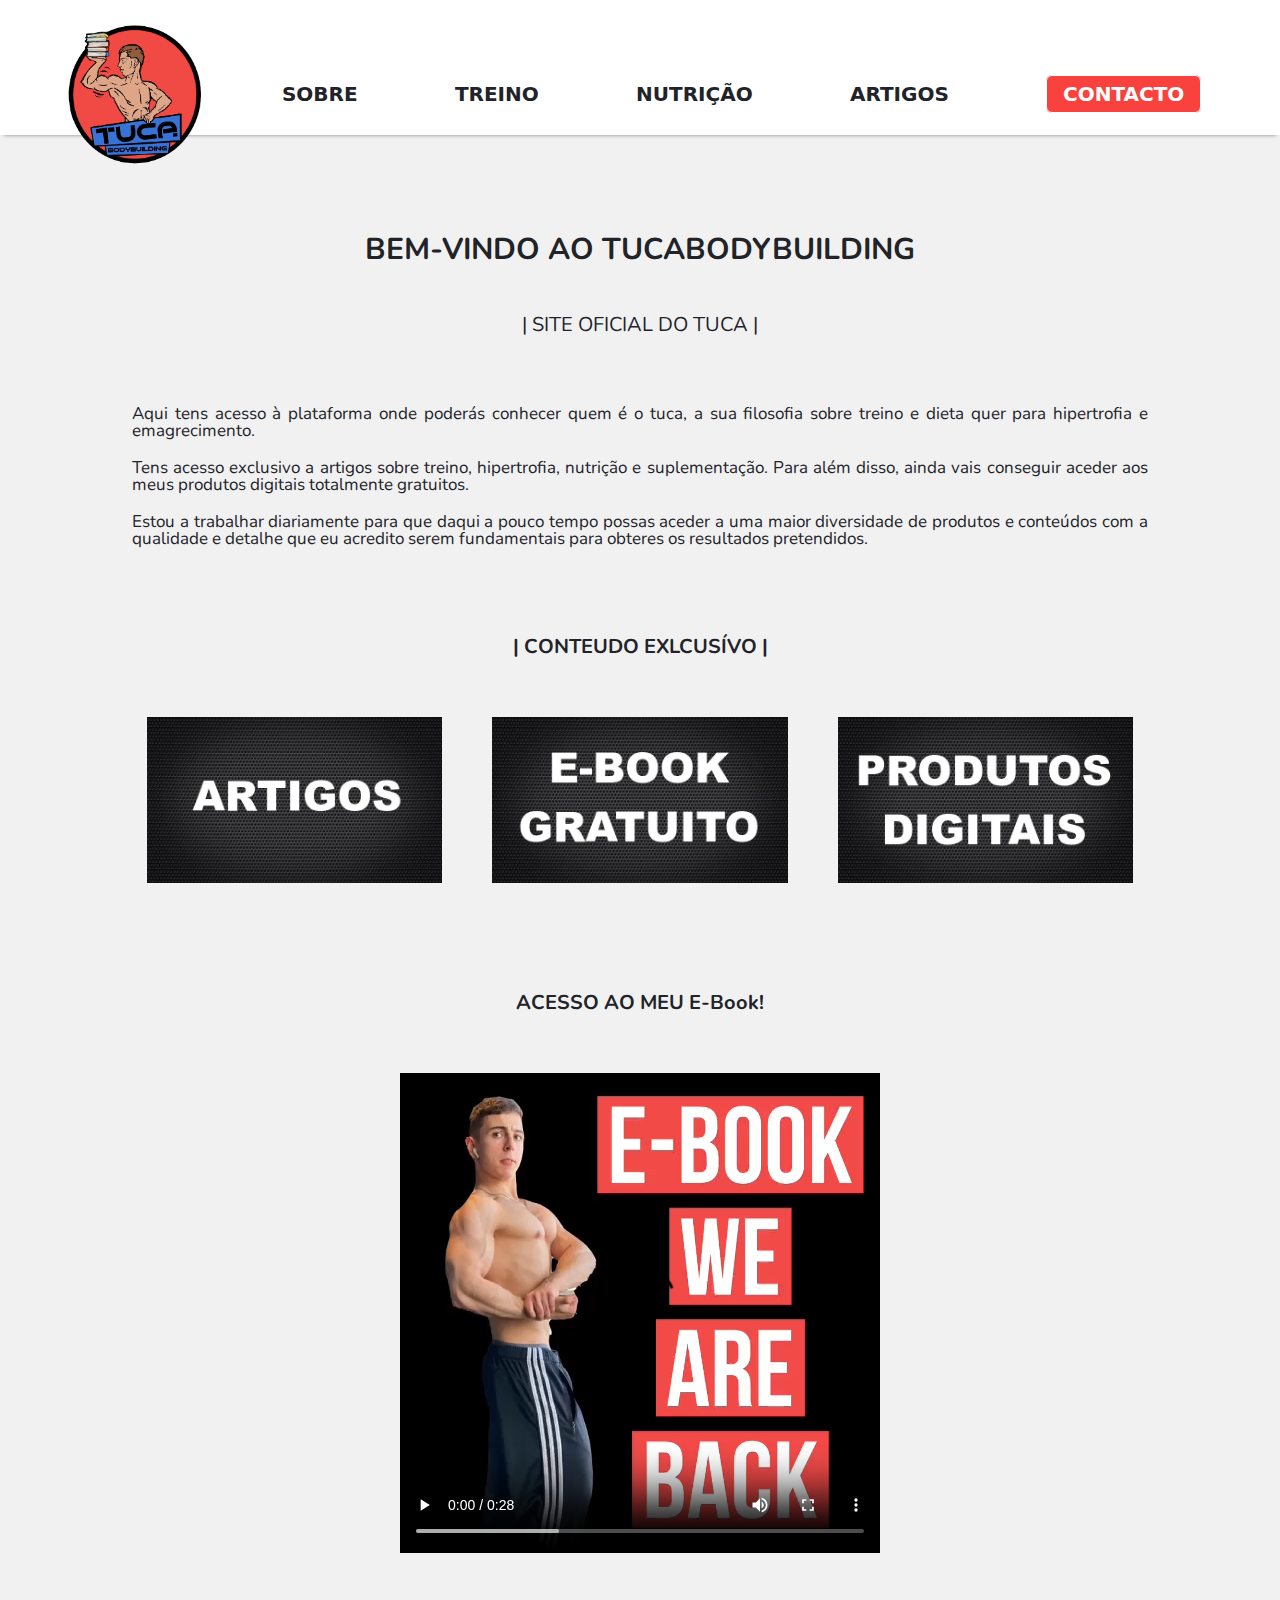
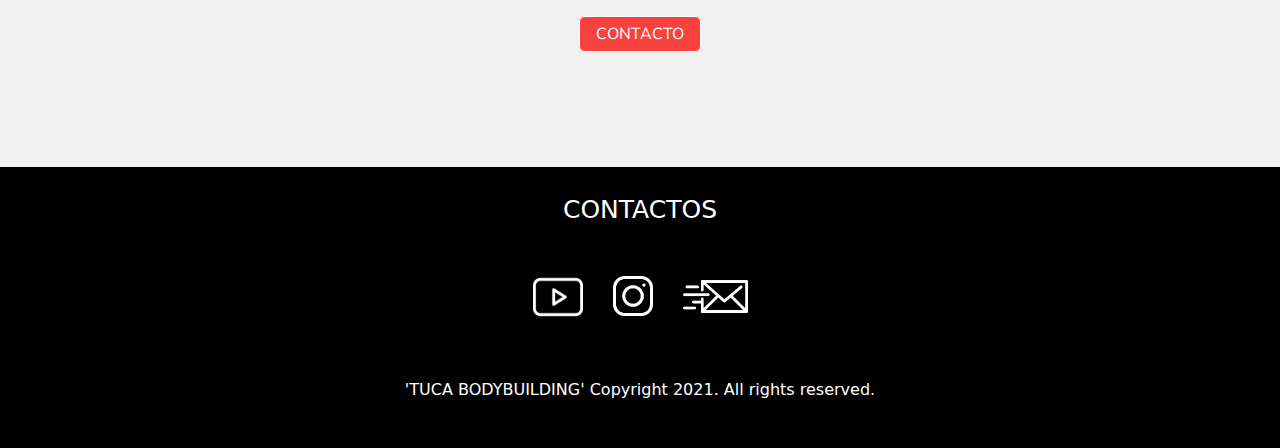
<file: index.html>
<!DOCTYPE html>
<html lang="pt-PT">
  <head>
    <meta http-equiv="X-UA-Compatible" content="IE=edge,chrome=1" />
    <meta name="viewport" content="width=device-width, initial-scale=1, viewport-fit=cover"/>
    <meta name="author" content="André Gomes" />
    <!--Add favicon-->
    <link rel="icon" href="assets/img/social/LOGO_1.ico" />  
    <title>TUCA BODYBUILDING</title>
    <meta name="description"content="Online custom personal training and nutrition plans for men and women."/>
    <!--Font project-->
    <link rel="stylesheet" href="https://fonts.googleapis.com/css2?family=Nunito&display=swap" />
    <link rel="stylesheet" href="assets/css/reset.css" />
    <link rel="stylesheet" href="assets/css/normalize.css" />
    <link rel="stylesheet" href="assets/css/styles.css" />
    <link rel="stylesheet" href="assets/css/stylesHome.css" />
  </head>
  <body>
    <!--HEADER START-->
    <header class="header">
      <nav class="navbar">
        <a class="navbar-logo" href="index.html"><img id="navbar-logo" alt="TUCABODYBUILDING-LOGO" src="assets/img/LOGO_1.png" /></a>
        <div class="menu-toggle" id="mobile-menu">
          <span class="bar"></span>
          <span class="bar"></span>
          <span class="bar"></span>
        </div>
          <ul class="nav-menu">
          <li><a href="about.html" class="nav-links">SOBRE</a></li>
          <li><a href="trainning.html" class="nav-links">TREINO</a></li>
          <li><a href="nutrition.html" class="nav-links">NUTRIÇÃO</a></li>
          <li><a href="articles.html" class="nav-links">ARTIGOS</a></li>
          <!--<li><a href="coaching.html" class="nav-links">COACHING ONLINE</a></li>-->
          <li><a href="contactform.html" class="nav-links nav-links-btn">CONTACTO</a></li>
        </ul>
      </nav>
    </header>
    <!--HEADER END-->
    <main class="main">
      <section class="main-wrapper home">
        <h1>BEM-VINDO AO TUCABODYBUILDING</h1>
        <h2>| SITE OFICIAL DO TUCA |</h2>
        <p></p>
        <p>Aqui tens acesso à plataforma onde poderás conhecer quem é o tuca, a sua filosofia sobre treino e
        dieta quer para hipertrofia e emagrecimento.</p>
        <p>Tens acesso exclusivo a artigos sobre treino, hipertrofia, nutrição e suplementação.
        Para além disso, ainda vais conseguir aceder aos meus produtos
        digitais totalmente gratuitos.</p>
        <p>Estou a trabalhar diariamente para que daqui a pouco tempo possas aceder
        a uma maior diversidade de produtos e conteúdos com a qualidade e detalhe que eu acredito
        serem fundamentais para obteres os resultados pretendidos.</p>
        <h3>| CONTEUDO EXLCUSÍVO |</h3>
        <ul class="list">
          <li><img id="content" src="assets/img/background/b_artigos.jpg" alt="CONTEUDO-ARTIGOS"></li>
          <li><img id="content" src="assets/img/background/b_ebook.jpg" alt="CONTEUDO-EBOOK"></li>
          <li><img id="content" src="assets/img/background/b_produtos.jpg" alt="CONTEUDO-PRDOTUOS"></li>
        </ul>
        <div class="video">
          <h4>ACESSO AO MEU E-Book!</h4>
          <ul class="list">
            <li><video id="video-present"  src="assets/video/video_home_2.mp4" alt="Video sobre site e conteúdos." controls></li>
          </ul>
        </div>
          <span class="button"><a href="contactform.html" alt="Botão enviar email">CONTACTO</a></span><!--Devia ser botão, alterar no futuro-->
</section>
    </main>

    <!--Footer Start-->
    <footer class="footer">
      <h4>CONTACTOS</h4>
      <div>
        <ul class="list">
          <li><a rel="noreferrer" href="https://www.youtube.com/channel/UCpiXPKHYV567oW-ZNmyTUlA" target="_blank"><img alt="youtube-icon-link" id="youtube-logo" src="assets/img/social/youtube.png"/></a></li>
          <li><a rel="noreferrer" href="https://www.instagram.com/tucabodybuilding/?hl=en" target="_blank"><img id="insta-logo" alt="instagram-icon-link"  src="assets/img/social/instagram.png" /></a></li>
          <li><a rel="noreferrer" href="mailto:tucabodybuilding@gmail.com" target="_blank"><img id="email-logo" alt="email-icon-link" src="assets/img/social/mail-send.png"/></a></li>
        </ul></div>
        </footer>
      <aside class="aside">'TUCA BODYBUILDING' Copyright 2021. All rights reserved.</aside>
      <!--Footer End-->
      <!--Javascript Start-->
    <script src="assets/js/nav.js"></script>
    <!--Javascript End-->
  </body>
</html>
</file>
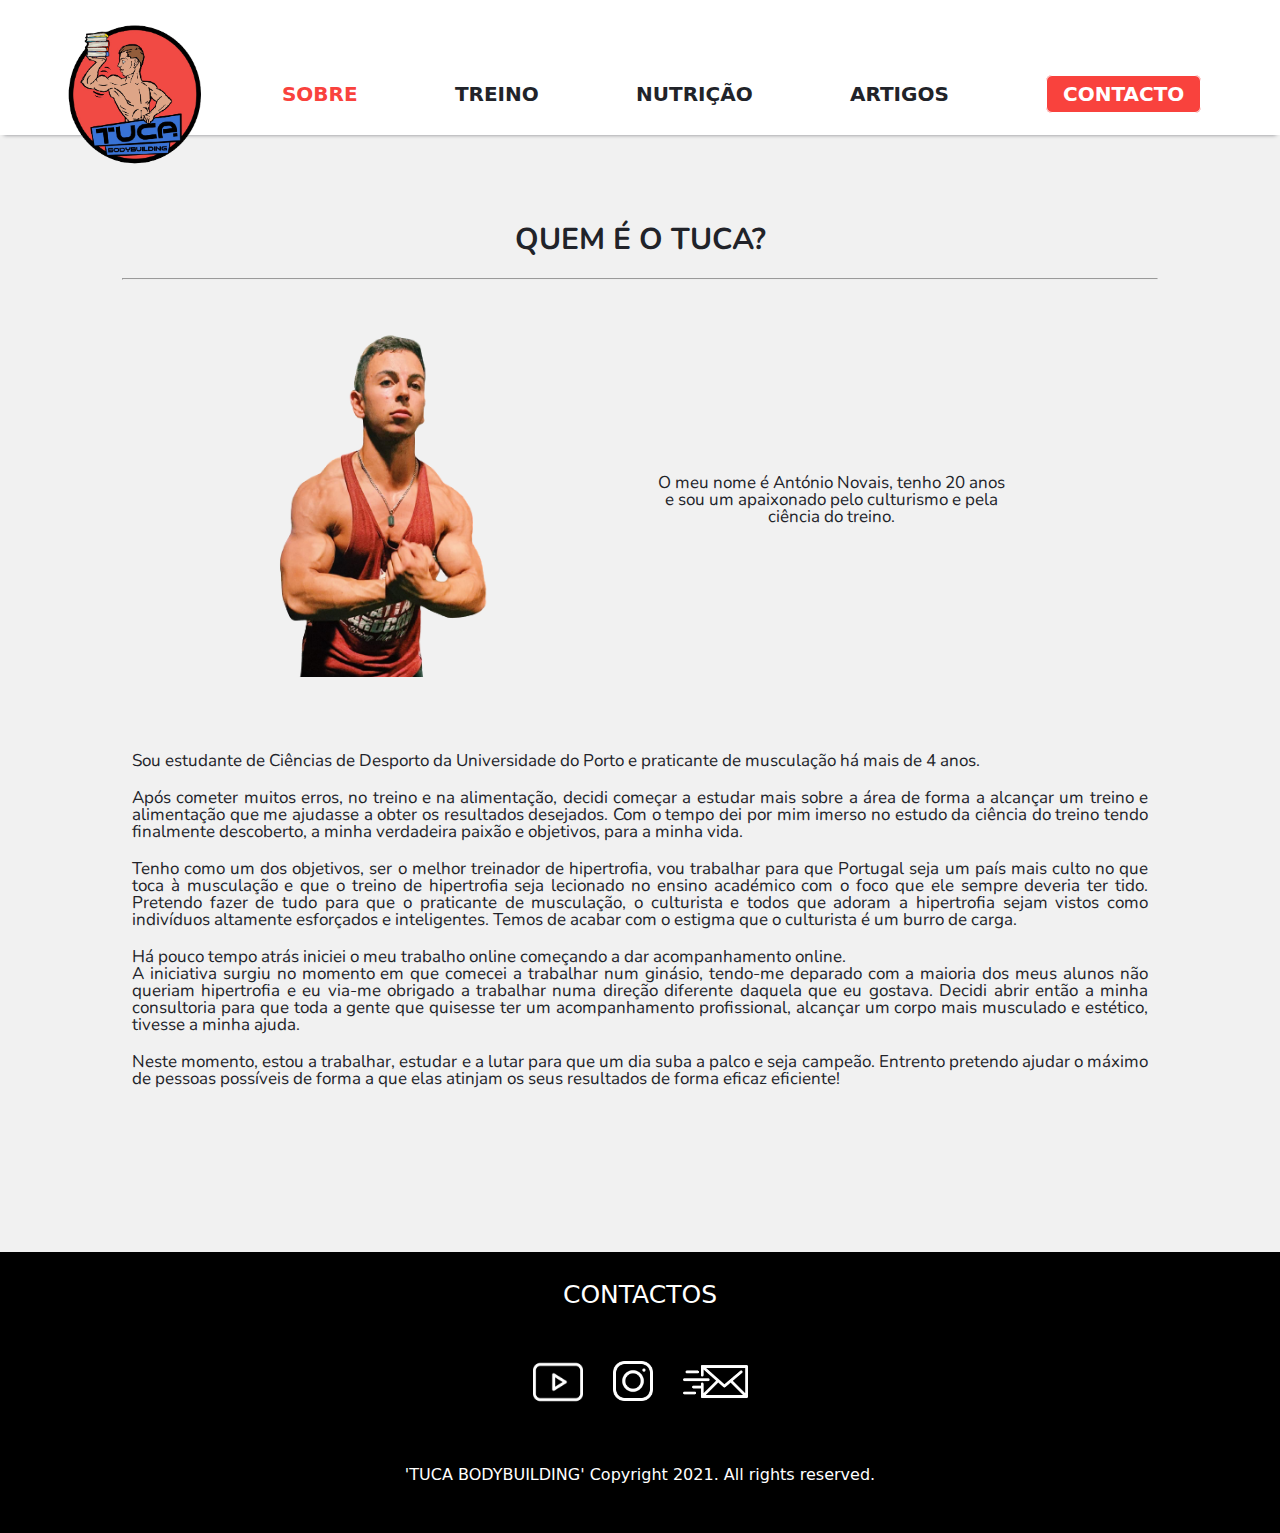
<file: about.html>
<!DOCTYPE html>
<html lang="pt-PT">
  <head>
    <meta http-equiv="X-UA-Compatible" content="IE=edge,chrome=1" />
    <meta
      name="viewport"
      content="width=device-width, initial-scale=1, viewport-fit=cover"
    />
    <meta name="author" content="André Gomes" />
    <!--Add favicon-->
    <link rel="icon" href="assets/img/social/LOGO_1.ico" />
    <title>TUCA BODYBUILDING</title>
    <meta
      name="description"
      content="Online custom personal training and nutrition plans for men and women."
    />
    <!--Font project-->
    <link
      rel="stylesheet"
      href="https://fonts.googleapis.com/css2?family=Nunito&display=swap"
    />
    <link rel="stylesheet" href="assets/css/reset.css" />
    <link rel="stylesheet" href="assets/css/normalize.css" />
    <link rel="stylesheet" href="assets/css/styles.css" />
    <link rel="stylesheet" href="assets/css/stylesAbout.css" />
  </head>
  <body>
    <!--HEADER START-->
    <header class="header">
      <nav class="navbar">
        <a class="navbar-logo" href="index.html"
          ><img
            id="navbar-logo"
            src="assets/img/LOGO_1.png"
            alt="TUCABODYBUILDING-LOGO"
        /></a>
        <div class="menu-toggle" id="mobile-menu">
          <span class="bar"></span>
          <span class="bar"></span>
          <span class="bar"></span>
        </div>
        <ul class="nav-menu">
          <li>
            <a href="about.html" class="nav-links--selected">SOBRE</a>
          </li>
          <li><a href="trainning.html" class="nav-links">TREINO</a></li>
          <li><a href="nutrition.html" class="nav-links">NUTRIÇÃO</a></li>
          <li><a href="articles.html" class="nav-links">ARTIGOS</a></li>
          <!--<li><a href="coaching.html" class="nav-links">COACHING ONLINE</a></li>-->
          <li>
            <a href="contactform.html" class="nav-links nav-links-btn"
              >CONTACTO</a
            >
          </li>
        </ul>
      </nav>
    </header>
    <!--HEADER END-->

    <!--MAIN START-->
    <main class="main">
      <section class="main-wrapper about">
        <h1>QUEM É O TUCA?</h1>
        <hr />
        <div class="wrapper">
          <div class="image">
            <img src="assets/img/tuca/no_background/tuca.png" alt="" />
          </div>
          <div class="frase">
            <p>
              O meu nome é António Novais, tenho 20 anos e sou um apaixonado
              pelo culturismo e pela ciência do treino.
            </p>
          </div>
        </div>
        <div class="description">
          <p>
            Sou estudante de Ciências de Desporto da Universidade do Porto e
            praticante de musculação há mais de 4 anos.
          </p>
          <p>
            Após cometer muitos erros, no treino e na alimentação, decidi
            começar a estudar mais sobre a área de forma a alcançar um treino e
            alimentação que me ajudasse a obter os resultados desejados. Com o
            tempo dei por mim imerso no estudo da ciência do treino tendo
            finalmente descoberto, a minha verdadeira paixão e objetivos, para a
            minha vida.
          </p>
          <p>
            Tenho como um dos objetivos, ser o melhor treinador de hipertrofia,
            vou trabalhar para que Portugal seja um país mais culto no que toca
            à musculação e que o treino de hipertrofia seja lecionado no ensino
            académico com o foco que ele sempre deveria ter tido. Pretendo fazer
            de tudo para que o praticante de musculação, o culturista e todos
            que adoram a hipertrofia sejam vistos como indivíduos altamente
            esforçados e inteligentes. Temos de acabar com o estigma que o
            culturista é um burro de carga.
          </p>
          <p>
            Há pouco tempo atrás iniciei o meu trabalho online começando a dar
            acompanhamento online. <br />
            A iniciativa surgiu no momento em que comecei a trabalhar num
            ginásio, tendo-me deparado com a maioria dos meus alunos não queriam
            hipertrofia e eu via-me obrigado a trabalhar numa direção diferente
            daquela que eu gostava. Decidi abrir então a minha consultoria para
            que toda a gente que quisesse ter um acompanhamento profissional,
            alcançar um corpo mais musculado e estético, tivesse a minha ajuda.
          </p>
          <p>
            Neste momento, estou a trabalhar, estudar e a lutar para que um dia
            suba a palco e seja campeão. Entrento pretendo ajudar o máximo de
            pessoas possíveis de forma a que elas atinjam os seus resultados de
            forma eficaz eficiente!
          </p>
        </div>
      </section>
    </main>
    <!--MAIN END-->

    <!--Footer Start-->
    <footer class="footer">
      <h4>CONTACTOS</h4>
      <div>
        <ul class="list">
          <li>
            <a
              rel="noreferrer"
              href="https://www.youtube.com/channel/UCpiXPKHYV567oW-ZNmyTUlA"
              target="_blank"
              ><img
                alt="youtube-icon-link"
                id="youtube-logo"
                src="assets/img/social/youtube.png"
            /></a>
          </li>
          <li>
            <a
              rel="noreferrer"
              href="https://www.instagram.com/tucabodybuilding/?hl=en"
              target="_blank"
              ><img
                id="insta-logo"
                alt="instagram-icon-link"
                src="assets/img/social/instagram.png"
            /></a>
          </li>
          <li>
            <a
              rel="noreferrer"
              href="mailto:tucabodybuilding@gmail.com"
              target="_blank"
              ><img
                id="email-logo"
                alt="email-icon-link"
                src="assets/img/social/mail-send.png"
            /></a>
          </li>
        </ul>
      </div>
    </footer>
    <aside class="aside">
      'TUCA BODYBUILDING' Copyright 2021. All rights reserved.
    </aside>
    <!--Footer End-->
    <!--Javascript Start-->
    <script src="assets/js/nav.js"></script>
    <!--Javascript End-->
  </body>
</html>
</file>
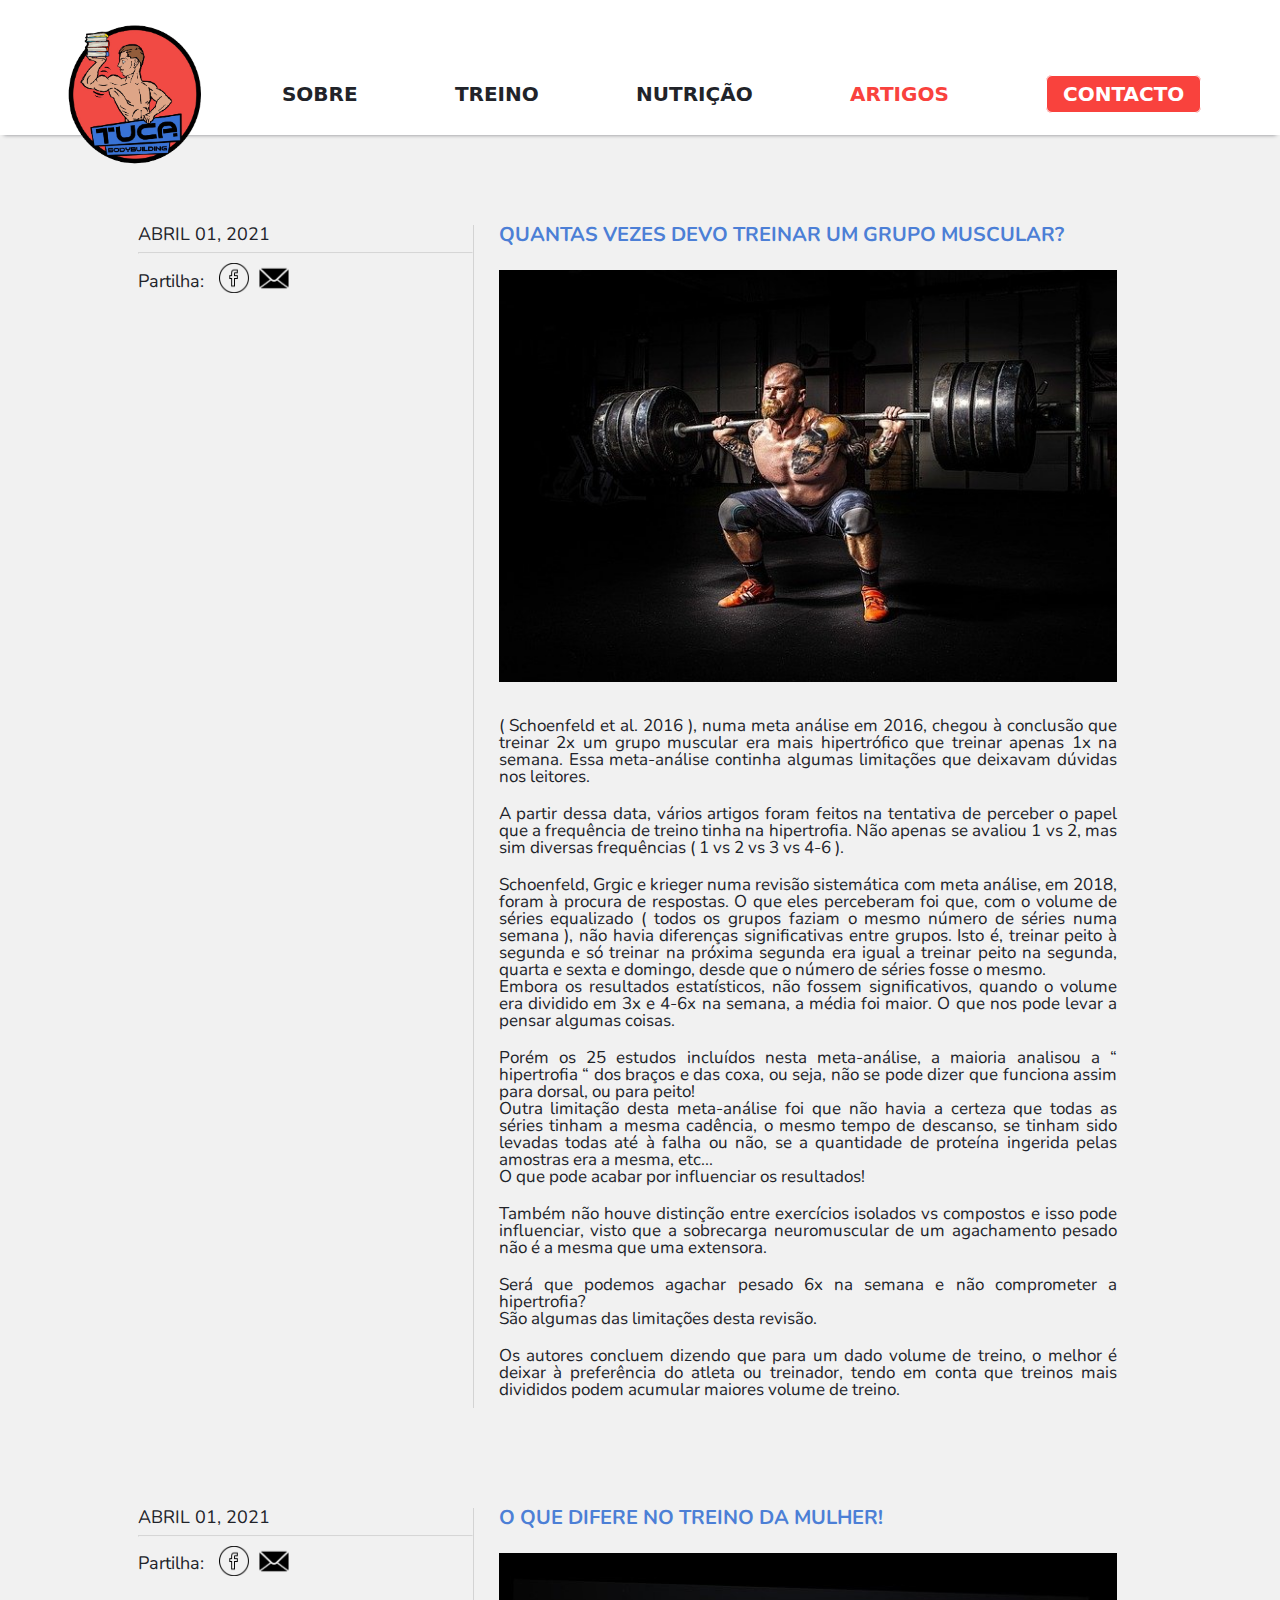
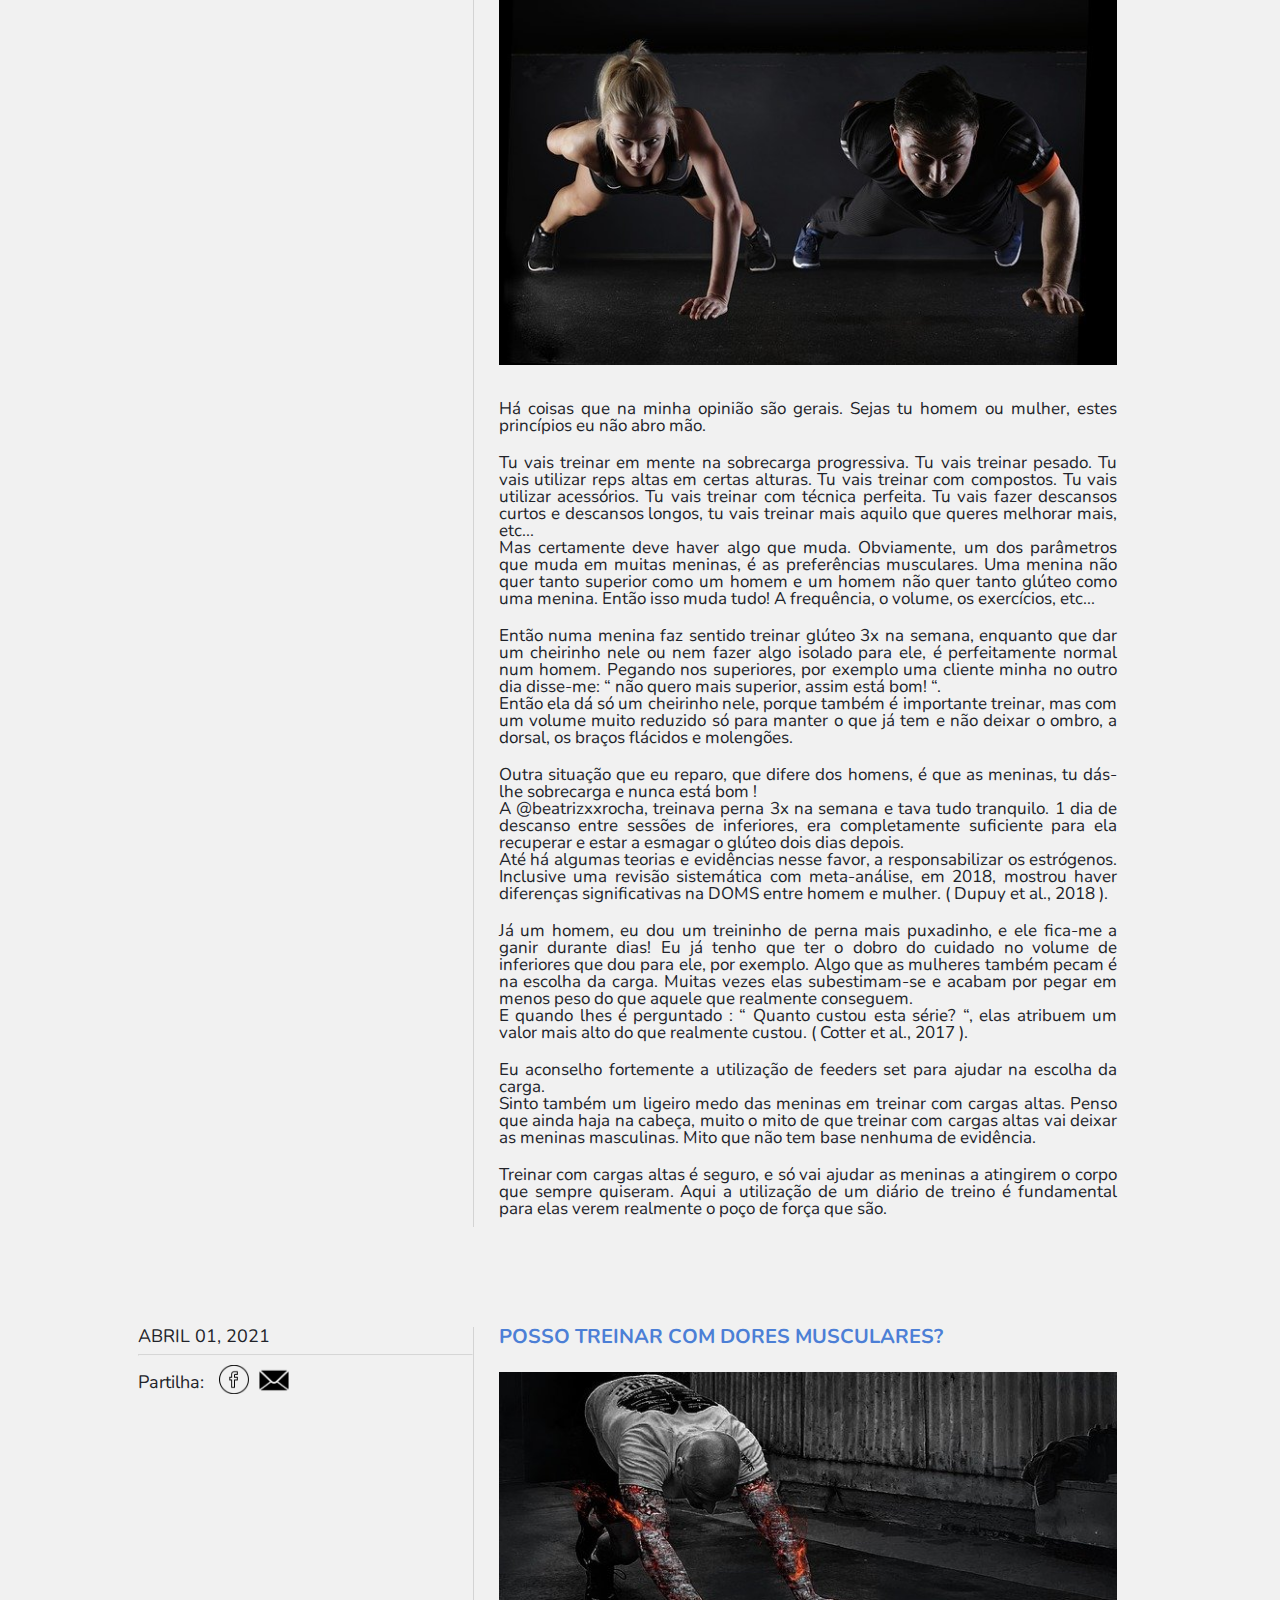
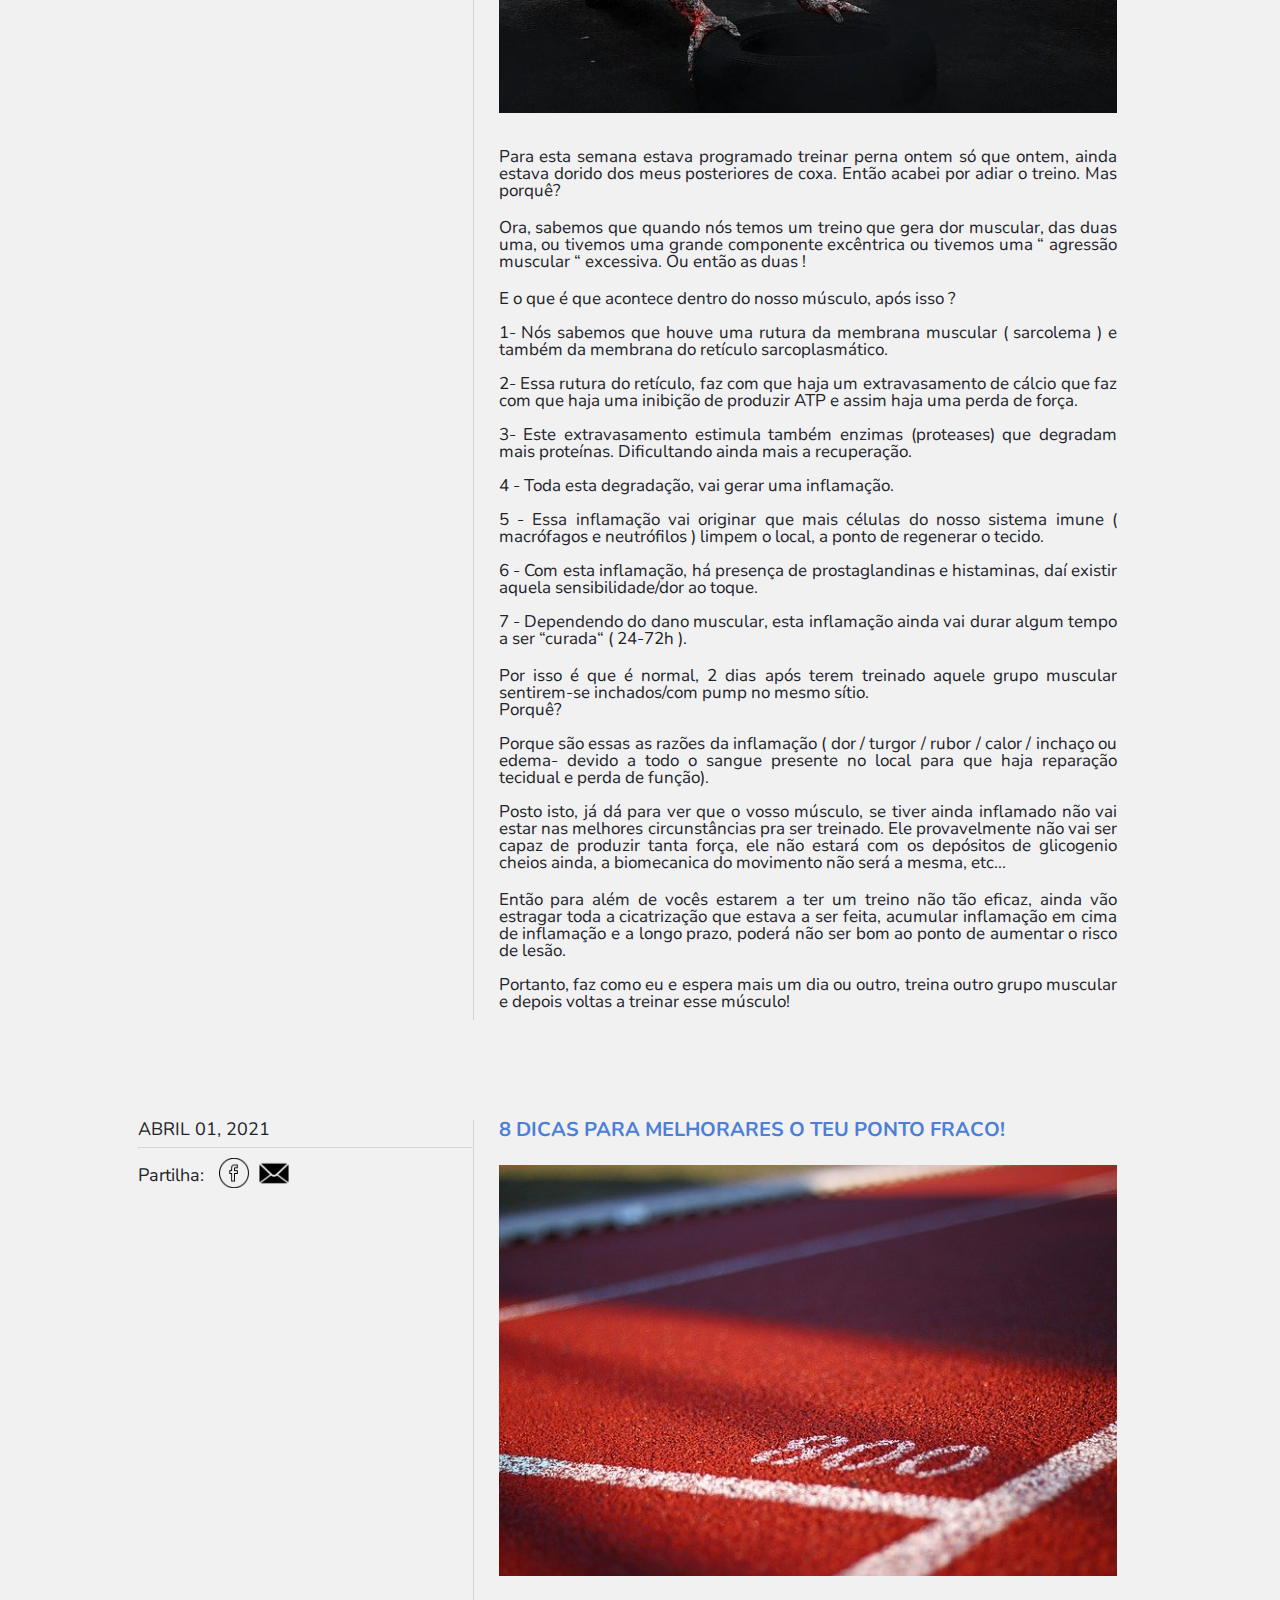
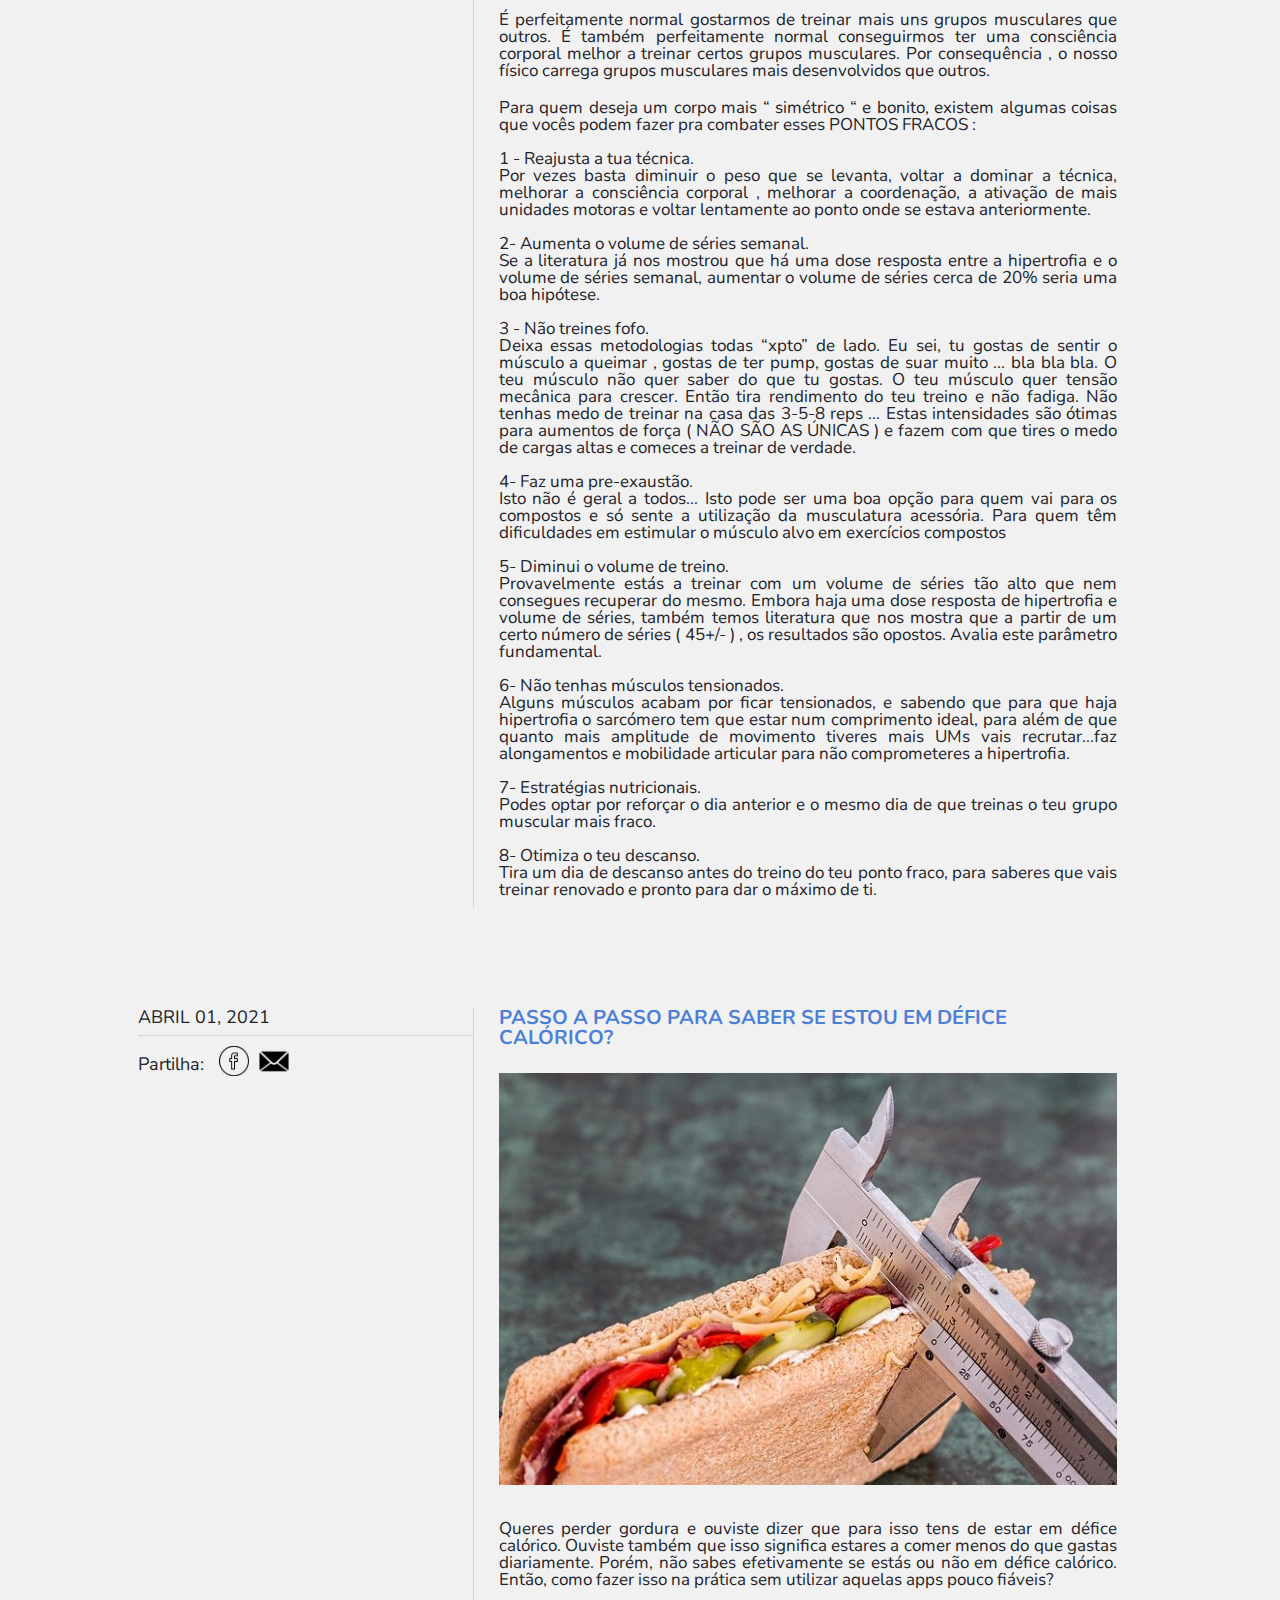
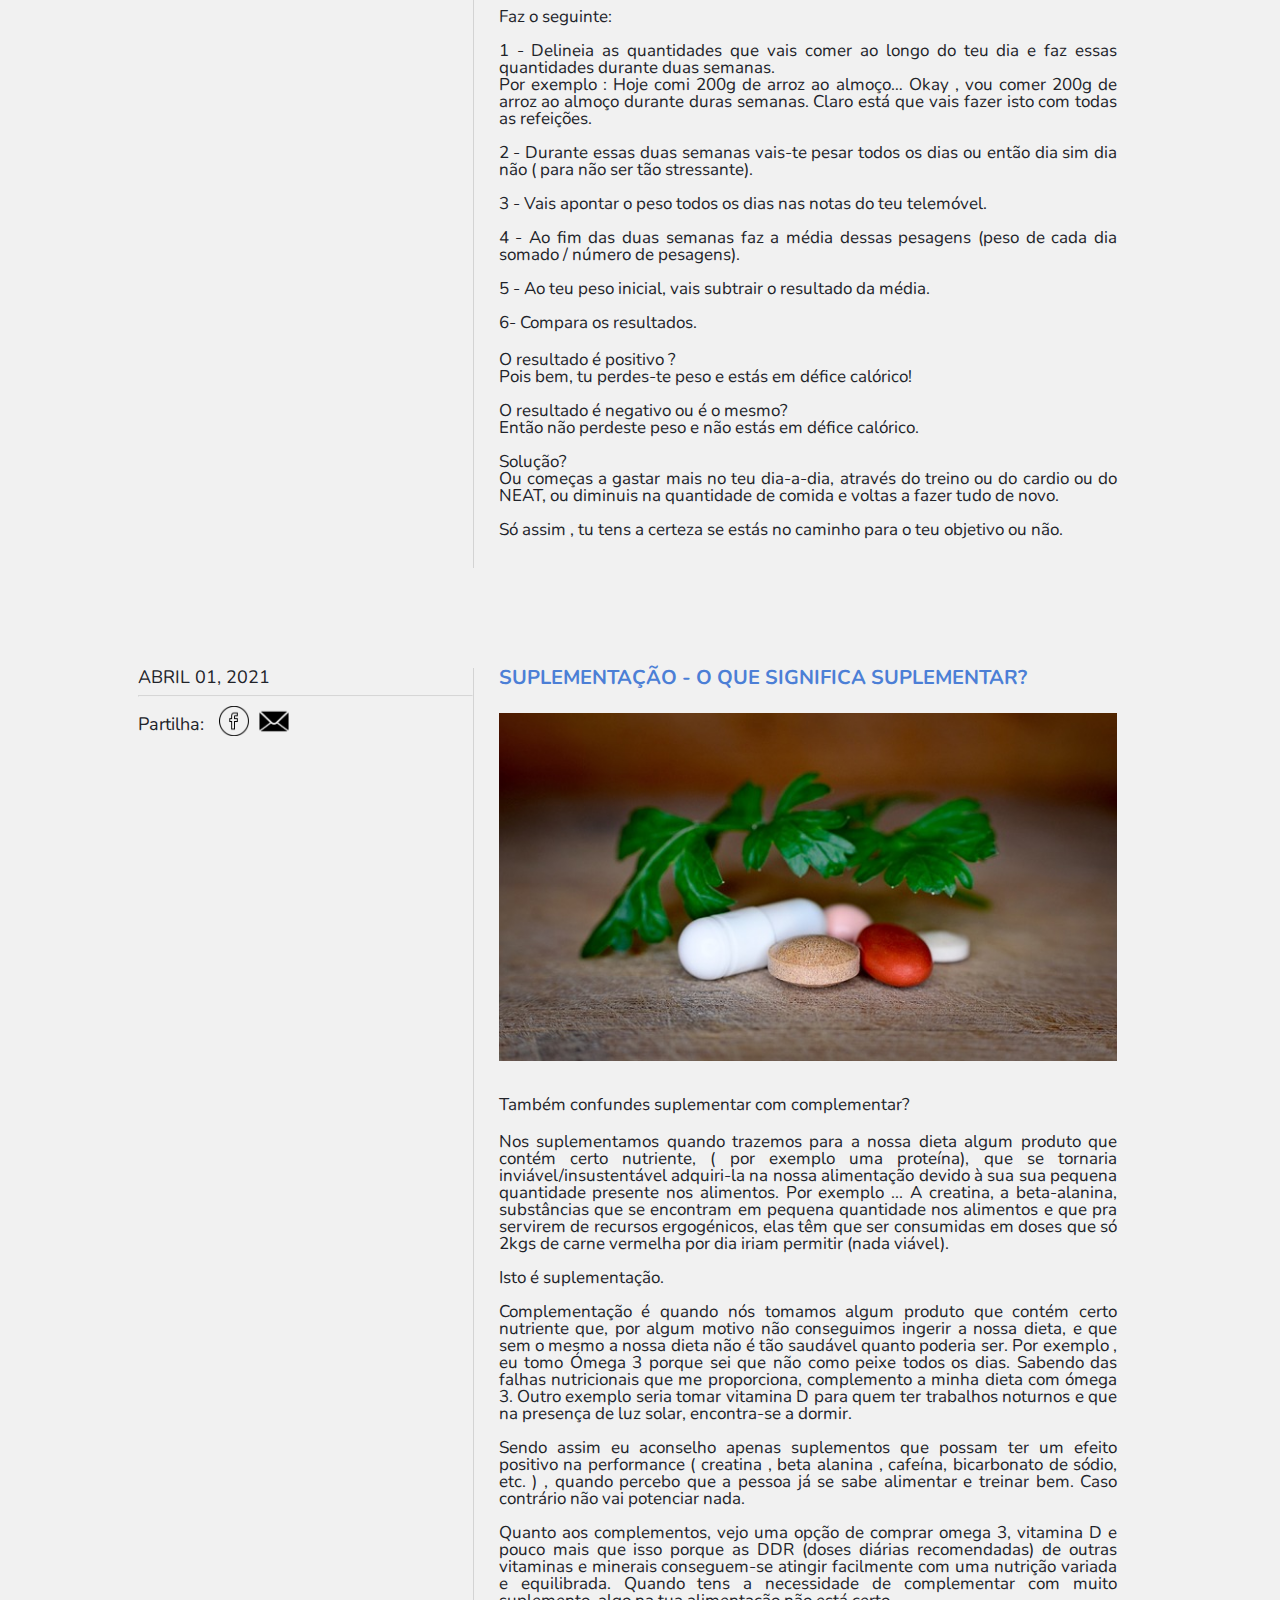
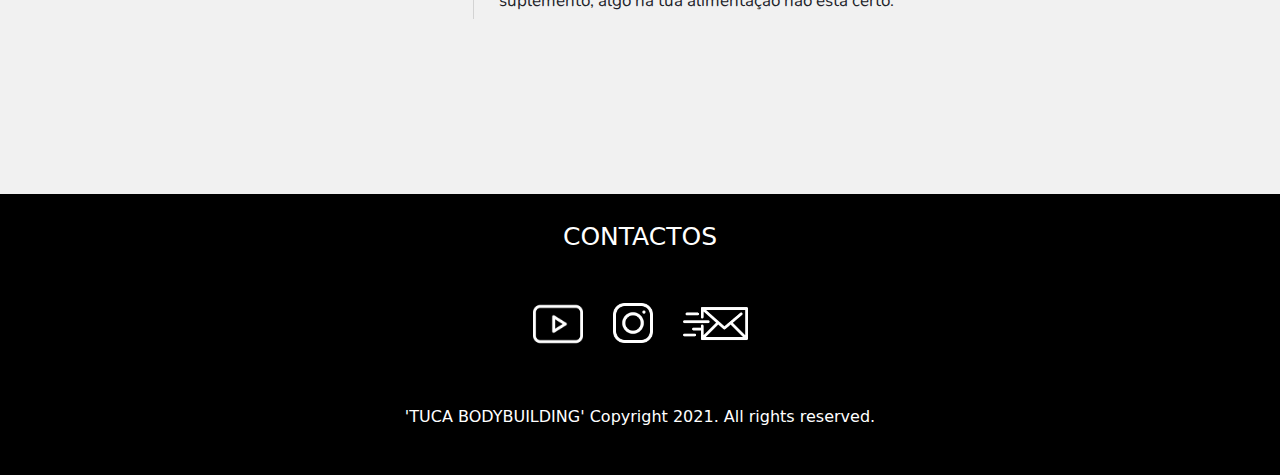
<file: articles.html>
<!DOCTYPE html>
<html lang="pt-PT">
  <head>
    <meta http-equiv="X-UA-Compatible" content="IE=edge,chrome=1" />
    <meta
      name="viewport"
      content="width=device-width, initial-scale=1, viewport-fit=cover"
    />
    <meta name="author" content="André Gomes" />
    <!--Add favicon-->
    <link rel="icon" href="assets/img/social/LOGO_1.ico" />  
    <title>TUCA BODYBUILDING</title>
    <meta
      name="description"
      content="Online custom personal training and nutrition plans for men and women."
    />
    <!--Font project-->
    <link
      rel="stylesheet"
      href="https://fonts.googleapis.com/css2?family=Nunito&display=swap"
    />
    <link rel="stylesheet" href="assets/css/reset.css" />
    <link rel="stylesheet" href="assets/css/normalize.css" />
    <link rel="stylesheet" href="assets/css/styles.css" />
    <link rel="stylesheet" href="assets/css/stylesArticles.css" />
  </head>
  <body>
    <!--HEADER START-->
    <header class="header">
      <nav class="navbar">
        <a class="navbar-logo" href="index.html"
          ><img
            id="navbar-logo"
            src="assets/img/LOGO_1.png"
            alt="TUCABODYBUILDING-LOGO"
        /></a>
        <div class="menu-toggle" id="mobile-menu">
          <span class="bar"></span>
          <span class="bar"></span>
          <span class="bar"></span>
        </div>
        <ul class="nav-menu">
          <li>
            <a href="about.html" class="nav-links">SOBRE</a>
          </li>
          <li><a href="trainning.html" class="nav-links">TREINO</a></li>
          <li><a href="nutrition.html" class="nav-links">NUTRIÇÃO</a></li>
          <li>
            <a href="articles.html" class="nav-links--selected">ARTIGOS</a>
          </li>
          <!--<li><a href="coaching.html" class="nav-links">COACHING ONLINE</a></li>-->
          <li>
            <a href="contactform.html" class="nav-links nav-links-btn"
              >CONTACTO</a
            >
          </li>
        </ul>
      </nav>
    </header>
    <!--HEADER END-->

    <!--MAIN START-->
    <main class="main">
      <section class="main-wrapper articles">
        <div class="wrapper">
          <div class="data">
            <span>ABRIL 01, 2021</span>
            <hr />
            <ul class="article-list">
              <li class="share"><span>Partilha:</span></li>
              <li>
                <a
                  href="https://www.facebook.com/sharer/sharer.php?u=https://www.instagram.com/tucabodybuilding/?hl=en"
                  ><img class="icon" src="assets/img/social/facebook_2.png"
                /></a>
              </li>
              <li>
                <a
                  href="mailto:?&subject=&cc=&bcc=&body=https://www.instagram.com/tucabodybuilding/?hl=en"
                  target="_blank"
                  ><img class="icon" src="assets/img/social/email_2.png"
                /></a>
              </li>
            </ul>
          </div>
          <div class="description">
            <h2>QUANTAS VEZES DEVO TREINAR UM GRUPO MUSCULAR?</h2>
            <img src="assets/img/articles/caprturar.jpg" />
            <div class="paragraph">
              <p>
                ( Schoenfeld et al. 2016 ), numa meta análise em 2016, chegou à
                conclusão que treinar 2x um grupo muscular era mais hipertrófico
                que treinar apenas 1x na semana. Essa meta-análise continha
                algumas limitações que deixavam dúvidas nos leitores.
              </p>
              <p>
                A partir dessa data, vários artigos foram feitos na tentativa de
                perceber o papel que a frequência de treino tinha na
                hipertrofia. Não apenas se avaliou 1 vs 2, mas sim diversas
                frequências ( 1 vs 2 vs 3 vs 4-6 ).
              </p>
              <p>
                Schoenfeld, Grgic e krieger numa revisão sistemática com meta
                análise, em 2018, foram à procura de respostas. O que eles
                perceberam foi que, com o volume de séries equalizado ( todos os
                grupos faziam o mesmo número de séries numa semana ), não havia
                diferenças significativas entre grupos. Isto é, treinar peito à
                segunda e só treinar na próxima segunda era igual a treinar
                peito na segunda, quarta e sexta e domingo, desde que o número
                de séries fosse o mesmo. <br />
                Embora os resultados estatísticos, não fossem significativos,
                quando o volume era dividido em 3x e 4-6x na semana, a média foi
                maior. O que nos pode levar a pensar algumas coisas.
              </p>
              <p>
                Porém os 25 estudos incluídos nesta meta-análise, a maioria
                analisou a “ hipertrofia “ dos braços e das coxa, ou seja, não
                se pode dizer que funciona assim para dorsal, ou para peito!
                <br />
                Outra limitação desta meta-análise foi que não havia a certeza
                que todas as séries tinham a mesma cadência, o mesmo tempo de
                descanso, se tinham sido levadas todas até à falha ou não, se a
                quantidade de proteína ingerida pelas amostras era a mesma,
                etc...
                <br />
                O que pode acabar por influenciar os resultados!
              </p>
              <p>
                Também não houve distinção entre exercícios isolados vs
                compostos e isso pode influenciar, visto que a sobrecarga
                neuromuscular de um agachamento pesado não é a mesma que uma
                extensora.
              </p>
              <p>
                Será que podemos agachar pesado 6x na semana e não comprometer a
                hipertrofia? <br />
                São algumas das limitações desta revisão.
              </p>
              <p>
                Os autores concluem dizendo que para um dado volume de treino, o
                melhor é deixar à preferência do atleta ou treinador, tendo em
                conta que treinos mais divididos podem acumular maiores volume
                de treino.
              </p>
            </div>
          </div>
        </div>
        <div class="wrapper">
          <div class="data">
            <span>ABRIL 01, 2021</span>
            <hr />
            <ul class="article-list">
              <li class="share"><span>Partilha:</span></li>
              <li>
                <a
                  href="https://www.facebook.com/sharer/sharer.php?u=https://www.instagram.com/tucabodybuilding/?hl=en"
                  ><img class="icon" src="assets/img/social/facebook_2.png"
                /></a>
              </li>
              <li>
                <a
                  href="mailto:?&subject=&cc=&bcc=&body=https://www.instagram.com/tucabodybuilding/?hl=en"
                  target="_blank"
                  ><img class="icon" src="assets/img/social/email_2.png"
                /></a>
              </li>
            </ul>
          </div>
          <div class="description">
            <h2>O QUE DIFERE NO TREINO DA MULHER!</h2>
            <img src="assets/img/articles/woman.jpg" />
            <div class="paragraph">
              <p>
                Há coisas que na minha opinião são gerais. Sejas tu homem ou
                mulher, estes princípios eu não abro mão.</p>
                <p>Tu vais treinar em
                mente na sobrecarga progressiva. Tu vais treinar pesado. Tu vais
                utilizar reps altas em certas alturas. Tu vais treinar com
                compostos. Tu vais utilizar acessórios. Tu vais treinar com
                técnica perfeita. Tu vais fazer descansos curtos e descansos
                longos, tu vais treinar mais aquilo que queres melhorar
                mais, etc... <br> Mas certamente deve haver algo que muda. Obviamente,
                um dos parâmetros que muda em muitas meninas, é as preferências
                musculares. Uma menina não quer tanto superior como um homem e
                um homem não quer tanto glúteo como uma menina. Então isso muda
                tudo! A frequência, o volume, os exercícios, etc... </p>
                <p>Então numa
                menina faz sentido treinar glúteo 3x na semana, enquanto que dar
                um cheirinho nele ou nem fazer algo isolado para ele, é
                perfeitamente normal num homem. Pegando nos superiores, por
                exemplo uma cliente minha no outro dia disse-me: “ não quero
                mais superior, assim está bom! “. <br> Então ela dá só um cheirinho
                nele, porque também é importante treinar, mas com um volume
                muito reduzido só para manter o que já tem e não deixar o ombro,
                a dorsal, os braços flácidos e molengões. </p>
                <p>Outra situação que eu
                reparo, que difere dos homens, é que as meninas, tu dás-lhe
                sobrecarga e nunca está bom ! <br> A @beatrizxxrocha, treinava perna
                3x na semana e tava tudo tranquilo. 1 dia de descanso entre
                sessões de inferiores, era completamente suficiente para ela
                recuperar e estar a esmagar o glúteo dois dias depois. <br> Até há
                algumas teorias e evidências nesse favor, a responsabilizar os
                estrógenos. Inclusive uma revisão sistemática com meta-análise,
                em 2018, mostrou haver diferenças significativas na DOMS entre
                homem e mulher. ( Dupuy et al., 2018 ). </p>
                <p>Já um homem, eu dou um
                treininho de perna mais puxadinho, e ele fica-me a ganir durante
                dias! Eu já tenho que ter o dobro do cuidado no volume de
                inferiores que dou para ele, por exemplo. Algo que as mulheres
                também pecam é na escolha da carga. Muitas vezes elas
                subestimam-se e acabam por pegar em menos peso do que aquele que
                realmente conseguem. <br> E quando lhes é perguntado : “ Quanto
                custou esta série? “, elas atribuem um valor mais alto do que
                realmente custou. ( Cotter et al., 2017 ). </p>
                <p> Eu aconselho
                fortemente a utilização de feeders set para ajudar na escolha da
                carga. <br> Sinto também um ligeiro medo das meninas em treinar com
                cargas altas. Penso que ainda haja na cabeça, muito o mito de
                que treinar com cargas altas vai deixar as meninas masculinas.
                Mito que não tem base nenhuma de evidência. </p>
                <p>Treinar com cargas
                altas é seguro, e só vai ajudar as meninas a atingirem o corpo
                que sempre quiseram. Aqui a utilização de um diário de treino é
                fundamental para elas verem realmente o poço de força que são.
              </p>
            </div>
          </div>
        </div>
        <div class="wrapper">
          <div class="data">
            <span>ABRIL 01, 2021</span>
            <hr />
            <ul class="article-list">
              <li class="share"><span>Partilha:</span></li>
              <li>
                <a
                  href="https://www.facebook.com/sharer/sharer.php?u=https://www.instagram.com/tucabodybuilding/?hl=en"
                  ><img class="icon" src="assets/img/social/facebook_2.png"
                /></a>
              </li>
              <li>
                <a
                  href="mailto:?&subject=&cc=&bcc=&body=https://www.instagram.com/tucabodybuilding/?hl=en"
                  target="_blank"
                  ><img class="icon" src="assets/img/social/email_2.png"
                /></a>
              </li>
            </ul>
          </div>
          <div class="description">
            <h2>POSSO TREINAR COM DORES MUSCULARES?</h2>
            <img src="assets/img/articles/muscle_pain.jpg" />
            <div class="paragraph">
              <p>
                Para esta semana estava programado treinar perna ontem só que
                ontem, ainda estava dorido dos meus posteriores de coxa. Então
                acabei por adiar o treino. Mas porquê?</p>
                <p>Ora, sabemos que quando
                nós temos um treino que gera dor muscular, das duas uma, ou
                tivemos uma grande componente excêntrica ou tivemos uma “
                agressão muscular “ excessiva. Ou então as duas ! </p>
                <p> E o que é que
                acontece dentro do nosso músculo, após isso ?<br><br> 1- Nós sabemos que
                houve uma rutura da membrana muscular ( sarcolema ) e também da
                membrana do retículo sarcoplasmático. <br><br> 2- Essa rutura do
                retículo, faz com que haja um extravasamento de cálcio que faz
                com que haja uma inibição de produzir ATP e assim haja uma perda
                de força.<br><br> 3- Este extravasamento estimula também enzimas
                (proteases) que degradam mais proteínas. Dificultando ainda mais
                a recuperação. <br><br>4 - Toda esta degradação, vai gerar uma
                inflamação. <br><br>5 - Essa inflamação vai originar que mais células do
                nosso sistema imune ( macrófagos e neutrófilos ) limpem o local,
                a ponto de regenerar o tecido. <br><br>6 - Com esta inflamação, há
                presença de prostaglandinas e histaminas, daí existir aquela
                sensibilidade/dor ao toque. <br><br>7 - Dependendo do dano muscular,
                esta inflamação ainda vai durar algum tempo a ser “curada“ (
                24-72h ).</p>

                <p>
                Por isso é que é normal, 2 dias após terem treinado
                aquele grupo muscular sentirem-se inchados/com pump no mesmo
                sítio. <br> Porquê? <br><br>
                Porque são essas as razões da inflamação ( dor /
                turgor / rubor / calor / inchaço ou edema- devido a todo o
                sangue presente no local para que haja reparação tecidual e
                perda de função). <br><br> Posto isto, já dá para ver que o vosso
                músculo, se tiver ainda inflamado não vai estar nas melhores
                circunstâncias pra ser treinado. Ele provavelmente não vai ser
                capaz de produzir tanta força, ele não estará com os depósitos
                de glicogenio cheios ainda, a biomecanica do movimento não
                será a mesma, etc... </p>
                <p>Então para além de vocês estarem a ter um
                treino não tão eficaz, ainda vão estragar toda a cicatrização
                que estava a ser feita, acumular inflamação em cima de
                inflamação e a longo prazo, poderá não ser bom ao ponto de
                aumentar o risco de lesão. <br><br> Portanto, faz como eu e espera mais
                um dia ou outro, treina outro grupo muscular e depois voltas a
                treinar esse músculo!
              </p>
            </div>
          </div>
        </div>
        <div class="wrapper">
          <div class="data">
            <span>ABRIL 01, 2021</span>
            <hr />
            <ul class="article-list">
              <li class="share"><span>Partilha:</span></li>
              <li>
                <a
                  href="https://www.facebook.com/sharer/sharer.php?u=https://www.instagram.com/tucabodybuilding/?hl=en"
                  ><img class="icon" src="assets/img/social/facebook_2.png"
                /></a>
              </li>
              <li>
                <a
                  href="mailto:?&subject=&cc=&bcc=&body=https://www.instagram.com/tucabodybuilding/?hl=en"
                  target="_blank"
                  ><img class="icon" src="assets/img/social/email_2.png"
                /></a>
              </li>
            </ul>
          </div>
          <div class="description">
            <h2>8 DICAS PARA MELHORARES O TEU PONTO FRACO!</h2>
            <img src="assets/img/articles/tip.jpg" />
            <div class="paragraph">
              <p>
                É perfeitamente normal gostarmos de treinar mais uns grupos
                musculares que outros. É também perfeitamente normal
                conseguirmos ter uma consciência corporal melhor a treinar
                certos grupos musculares. Por consequência , o nosso físico
                carrega grupos musculares mais desenvolvidos que outros.
              </p>
              <p>
                Para quem deseja um corpo mais “ simétrico “ e bonito, existem
                algumas coisas que vocês podem fazer pra combater esses PONTOS
                FRACOS : <br /><br />
                1 - Reajusta a tua técnica. <br> Por vezes basta diminuir o peso que
                se levanta, voltar a dominar a técnica, melhorar a consciência
                corporal , melhorar a coordenação, a ativação de mais unidades
                motoras e voltar lentamente ao ponto onde se estava
                anteriormente.
                <br /><br />
                2- Aumenta o volume de séries semanal. <br> Se a literatura já nos
                mostrou que há uma dose resposta entre a hipertrofia e o volume
                de séries semanal, aumentar o volume de séries cerca de 20%
                seria uma boa hipótese.
                <br /><br />
                3 - Não treines fofo. <br> Deixa essas metodologias todas “xpto” de
                lado. Eu sei, tu gostas de sentir o músculo a queimar , gostas
                de ter pump, gostas de suar muito ... bla bla bla. O teu músculo
                não quer saber do que tu gostas. O teu músculo quer tensão
                mecânica para crescer. Então tira rendimento do teu treino e não
                fadiga. Não tenhas medo de treinar na casa das 3-5-8 reps ...
                Estas intensidades são ótimas para aumentos de força ( NÃO SÃO
                AS ÚNICAS ) e fazem com que tires o medo de cargas altas e
                comeces a treinar de verdade.
                <br /><br />
                4- Faz uma pre-exaustão. <br> Isto não é geral a todos... Isto pode
                ser uma boa opção para quem vai para os compostos e só sente a
                utilização da musculatura acessória. Para quem têm dificuldades
                em estimular o músculo alvo em exercícios compostos
                <br /><br />
                5- Diminui o volume de treino. <br> Provavelmente estás a treinar com
                um volume de séries tão alto que nem consegues recuperar do
                mesmo. Embora haja uma dose resposta de hipertrofia e volume de
                séries, também temos literatura que nos mostra que a partir de
                um certo número de séries ( 45+/- ) , os resultados são opostos.
                Avalia este parâmetro fundamental.
                <br /><br />
                6- Não tenhas músculos tensionados. <br> Alguns músculos acabam por
                ficar tensionados, e sabendo que para que haja hipertrofia o
                sarcómero tem que estar num comprimento ideal, para além de que
                quanto mais amplitude de movimento tiveres mais UMs vais
                recrutar...faz alongamentos e mobilidade articular para não
                comprometeres a hipertrofia.
                <br /><br />
                7- Estratégias nutricionais. <br> Podes optar por reforçar o dia
                anterior e o mesmo dia de que treinas o teu grupo muscular mais
                fraco.
                <br /><br />
                8- Otimiza o teu descanso. <br> Tira um dia de descanso antes do
                treino do teu ponto fraco, para saberes que vais treinar
                renovado e pronto para dar o máximo de ti.
              </p>
            </div>
          </div>
        </div>
        <div class="wrapper">
          <div class="data">
            <span>ABRIL 01, 2021</span>
            <hr />
            <ul class="article-list">
              <li class="share"><span>Partilha:</span></li>
              <li>
                <a
                  href="https://www.facebook.com/sharer/sharer.php?u=https://www.instagram.com/tucabodybuilding/?hl=en"
                  ><img class="icon" src="assets/img/social/facebook_2.png"
                /></a>
              </li>
              <li>
                <a
                  href="mailto:?&subject=&cc=&bcc=&body=https://www.instagram.com/tucabodybuilding/?hl=en"
                  target="_blank"
                  ><img class="icon" src="assets/img/social/email_2.png"
                /></a>
              </li>
            </ul>
          </div>
          <div class="description">
            <h2>PASSO A PASSO PARA SABER SE ESTOU EM DÉFICE CALÓRICO?</h2>
            <img src="assets/img/articles/diet.jpg" />
            <div class="paragraph">
              <p>
                Queres perder gordura e ouviste dizer que para isso tens de estar em défice calórico. Ouviste também que isso significa estares a comer menos do que gastas diariamente. Porém, não sabes efetivamente se estás ou não em défice calórico.
Então, como fazer isso na prática sem utilizar aquelas apps pouco fiáveis?</p>
<p>
Faz o seguinte:<br><br>
1 - Delineia as quantidades que vais comer ao longo do teu dia e faz essas quantidades durante duas semanas. <br> Por exemplo : Hoje comi 200g de arroz ao almoço… Okay , vou comer 200g de arroz ao almoço durante duras semanas. Claro está que vais fazer isto com todas as refeições. <br><br>
2 - Durante essas duas semanas vais-te pesar todos os dias ou então dia sim dia não ( para não ser tão stressante).<br><br>
3 - Vais apontar o peso todos os dias nas notas do teu telemóvel. <br><br>
4 - Ao fim das duas semanas faz a média dessas pesagens (peso de cada dia somado / número de pesagens). <br><br>
5 - Ao teu peso inicial, vais subtrair o resultado da média. <br><br>
6- Compara os resultados.<br></p>
<p> O resultado é positivo ? <br>
Pois bem, tu perdes-te peso e estás em défice calórico! <br><br> O resultado é negativo ou é o mesmo? <br> Então não perdeste peso e não estás em défice calórico. <br><br>
Solução? <br> Ou começas a gastar mais no teu dia-a-dia, através do treino ou do cardio ou do NEAT, ou diminuis na quantidade de comida e voltas a fazer tudo de novo. <br><br>
Só assim , tu tens a certeza se estás no caminho para o teu objetivo ou não.</p>
              </p>
            </div>
          </div>
        </div>
                <div class="wrapper">
          <div class="data">
            <span>ABRIL 01, 2021</span>
            <hr />
            <ul class="article-list">
              <li class="share"><span>Partilha:</span></li>
              <li>
                <a
                  href="https://www.facebook.com/sharer/sharer.php?u=https://www.instagram.com/tucabodybuilding/?hl=en"
                  ><img class="icon" src="assets/img/social/facebook_2.png"
                /></a>
              </li>
              <li>
                <a
                  href="mailto:?&subject=&cc=&bcc=&body=https://www.instagram.com/tucabodybuilding/?hl=en"
                  target="_blank"
                  ><img class="icon" src="assets/img/social/email_2.png"
                /></a>
              </li>
            </ul>
          </div>
          <div class="description">
            <h2>SUPLEMENTAÇÃO - O QUE SIGNIFICA SUPLEMENTAR?</h2>
            <img src="assets/img/articles/Supplement.jpg" />
            <div class="paragraph">
              <p>
                Também confundes suplementar com complementar?</p>
                <P>

Nos suplementamos quando trazemos para a nossa dieta algum produto que contém certo nutriente, ( por exemplo uma proteína), que se tornaria inviável/insustentável adquiri-la na nossa alimentação devido à sua sua pequena quantidade presente nos alimentos. Por exemplo ... A creatina, a beta-alanina, substâncias que se encontram em pequena quantidade nos alimentos e que pra servirem de recursos ergogénicos, elas têm que ser consumidas em doses que só 2kgs de carne vermelha por dia iriam permitir (nada viável).
<br><br>
Isto é suplementação.
<br><br>
Complementação é quando nós tomamos algum produto que contém certo nutriente que, por algum motivo não conseguimos ingerir a nossa dieta, e que sem o mesmo a nossa dieta não é tão saudável quanto poderia ser. Por exemplo , eu tomo Ómega 3 porque sei que não como peixe todos os dias. Sabendo das falhas nutricionais que me proporciona, complemento a minha dieta com ómega 3.
Outro exemplo seria tomar vitamina D para quem ter trabalhos noturnos e que na presença de luz solar, encontra-se a dormir.
<br><br>
Sendo assim eu aconselho apenas suplementos que possam ter um efeito positivo na performance ( creatina , beta alanina , cafeína, bicarbonato de sódio, etc. ) , quando percebo que a pessoa já se sabe alimentar e treinar bem. Caso contrário não vai potenciar nada.
<br><br>
Quanto aos complementos, vejo uma opção de comprar omega 3, vitamina D e pouco mais que isso porque as DDR (doses diárias recomendadas) de outras vitaminas e minerais conseguem-se atingir facilmente com uma nutrição variada e equilibrada. Quando tens a necessidade de complementar com muito suplemento, algo na tua alimentação não está certo.

              </p>
            </div>
          </div>
        </div>
      </section>
    </main>
    <!--MAIN END-->

    <!--Footer Start-->
    <footer class="footer">
      <h4>CONTACTOS</h4>
      <div>
        <ul class="list">
          <li>
            <a rel="noreferrer" href="https://www.youtube.com/channel/UCpiXPKHYV567oW-ZNmyTUlA" target="_blank"
              ><img
                alt="youtube-icon-link"
                id="youtube-logo"
                src="assets/img/social/youtube.png"
            /></a>
          </li>
          <li>
            <a
              rel="noreferrer"
              href="https://www.instagram.com/tucabodybuilding/?hl=en"
              target="_blank"
              ><img
                id="insta-logo"
                alt="instagram-icon-link"
                src="assets/img/social/instagram.png"
            /></a>
          </li>
          <li>
            <a
              rel="noreferrer"
              href="mailto:tucabodybuilding@gmail.com"
              target="_blank"
              ><img
                id="email-logo"
                alt="email-icon-link"
                src="assets/img/social/mail-send.png"
            /></a>
          </li>
        </ul>
      </div>
    </footer>
    <aside class="aside">
      'TUCA BODYBUILDING' Copyright 2021. All rights reserved.
    </aside>
    <!--Footer End-->
    <!--Javascript Start-->
    <script src="assets/js/nav.js"></script>
    <!--Javascript End-->
  </body>
</html>
</file>
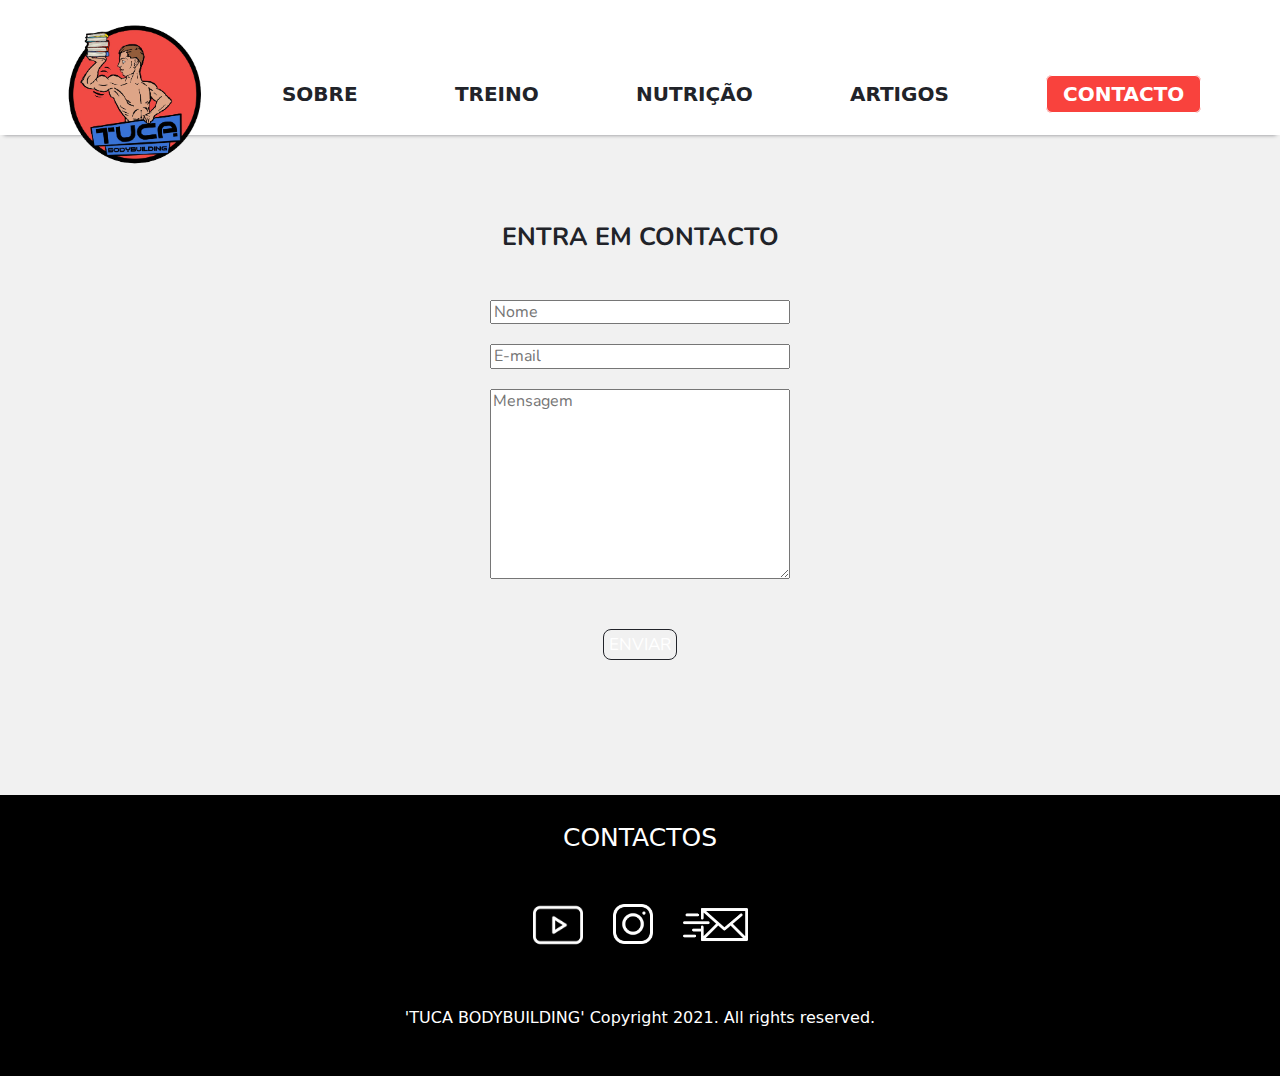
<file: contactform.html>
<!DOCTYPE html>
<html lang="pt-PT">
  <head>
    <meta http-equiv="X-UA-Compatible" content="IE=edge,chrome=1" />
    <meta
      name="viewport"
      content="width=device-width, initial-scale=1, viewport-fit=cover"
    />
    <meta name="author" content="André Gomes" />
    <!--Add favicon-->
    <link rel="icon" href="assets/img/social/LOGO_1.ico" />
    <title>TUCA BODYBUILDING</title>
    <meta
      name="description"
      content="Online custom personal training and nutrition plans for men and women."
    />
    <!--Font project-->
    <link
      rel="stylesheet"
      href="https://fonts.googleapis.com/css2?family=Nunito&display=swap"
    />
    <link rel="stylesheet" href="assets/css/reset.css" />
    <link rel="stylesheet" href="assets/css/normalize.css" />
    <link rel="stylesheet" href="assets/css/styles.css" />
    <link rel="stylesheet" href="assets/css/stylesContactForm.css" />
  </head>
  <body>
    <!--HEADER START-->
    <header class="header">
      <nav class="navbar">
        <a class="navbar-logo" href="index.html"
          ><img
            id="navbar-logo"
            src="assets/img/LOGO_1.png"
            alt="TUCABODYBUILDING-LOGO"
        /></a>
        <div class="menu-toggle" id="mobile-menu">
          <span class="bar"></span>
          <span class="bar"></span>
          <span class="bar"></span>
        </div>
        <ul class="nav-menu">
          <li>
            <a href="about.html" class="nav-links">SOBRE</a>
          </li>
          <li><a href="trainning.html" class="nav-links">TREINO</a></li>
          <li><a href="nutrition.html" class="nav-links">NUTRIÇÃO</a></li>
          <li><a href="articles.html" class="nav-links">ARTIGOS</a></li>
          <!--<li><a href="coaching.html" class="nav-links">COACHING ONLINE</a></li>-->
          <li>
            <a href="contactform.html" class="nav-links nav-links-btn"
              >CONTACTO</a
            >
          </li>
        </ul>
      </nav>
    </header>
    <!--HEADER END-->

    <!--MAIN START-->
    <main class="main">
      <section class="main-wrapper contactform">
        <h1>ENTRA EM CONTACTO</h1>
        <form action="https://formspree.io/f/mqkwkazo" method="post">
          <ul>
            <li><input type="text" name="name" placeholder="Nome" /></li>
            <li><input type="text" name="email" placeholder="E-mail" /></li>
            <li>
              <textarea
                name="message"
                placeholder="Mensagem"
                cols="30"
                rows="10"
              ></textarea>
            </li>
            <li id="button">
              <button type="send" name="submit">ENVIAR</button>
            </li>
          </ul>
        </form>
      </section>
    </main>
    <!--MAIN END-->

    <!--Footer Start-->
    <footer class="footer">
      <h4>CONTACTOS</h4>
      <div>
        <ul class="list">
          <li>
            <a
              rel="noreferrer"
              href="https://www.youtube.com/channel/UCpiXPKHYV567oW-ZNmyTUlA"
              target="_blank"
              ><img
                alt="youtube-icon-link"
                id="youtube-logo"
                src="assets/img/social/youtube.png"
            /></a>
          </li>
          <li>
            <a
              rel="noreferrer"
              href="https://www.instagram.com/tucabodybuilding/?hl=en"
              target="_blank"
              ><img
                id="insta-logo"
                alt="instagram-icon-link"
                src="assets/img/social/instagram.png"
            /></a>
          </li>
          <li>
            <a
              rel="noreferrer"
              href="mailto:tucabodybuilding@gmail.com"
              target="_blank"
              ><img
                id="email-logo"
                alt="email-icon-link"
                src="assets/img/social/mail-send.png"
            /></a>
          </li>
        </ul>
      </div>
    </footer>
    <aside class="aside">
      'TUCA BODYBUILDING' Copyright 2021. All rights reserved.
    </aside>
    <!--Footer End-->
    <!--Javascript Start-->
    <script src="assets/js/nav.js"></script>
    <!--Javascript End-->
  </body>
</html>
</file>
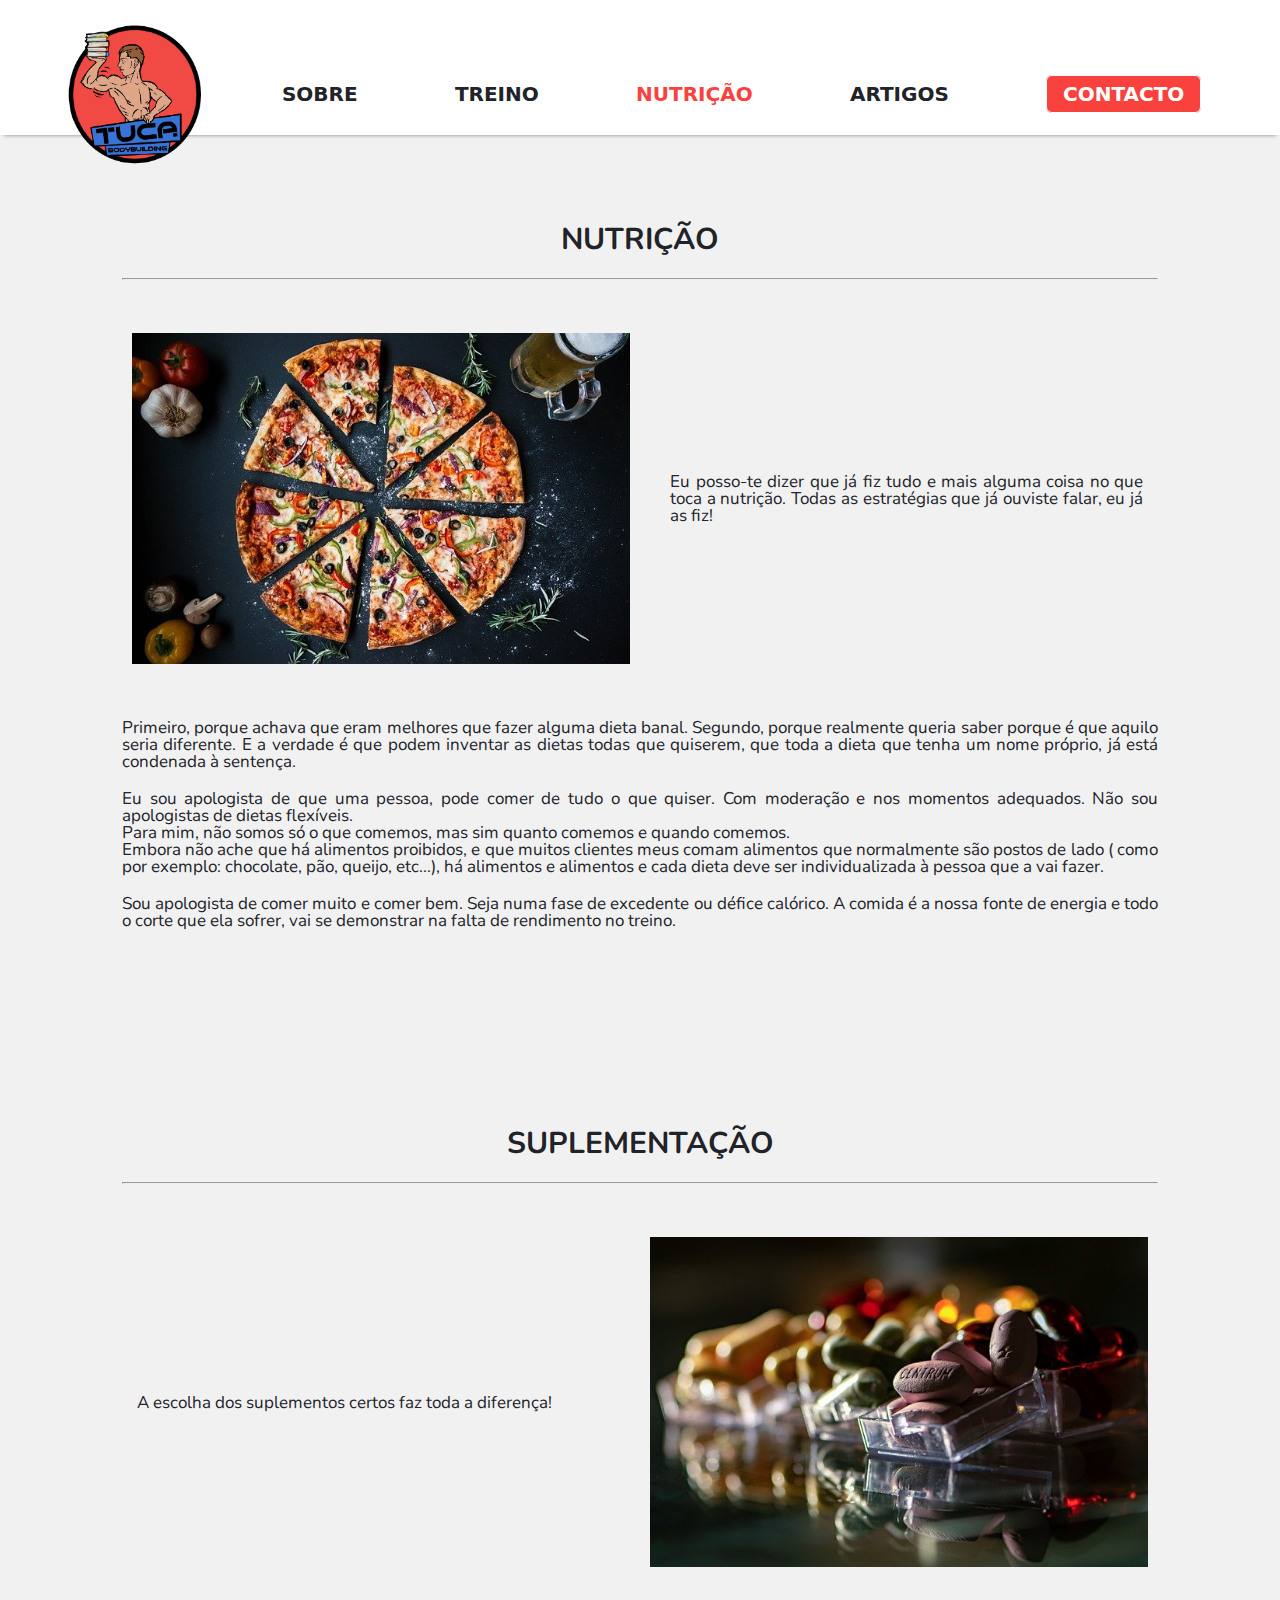
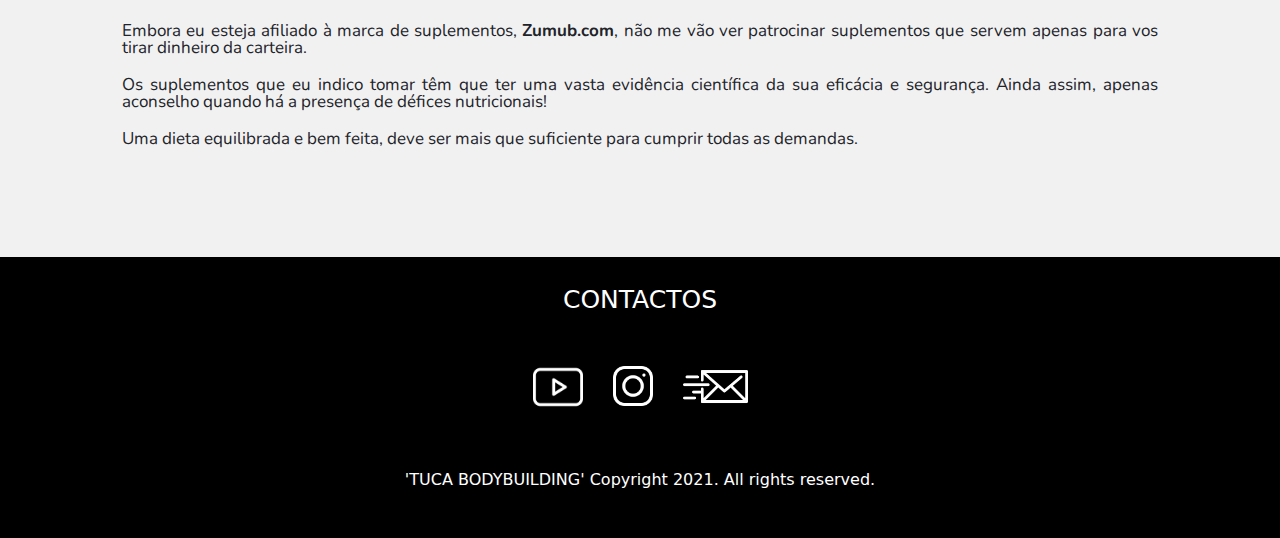
<file: nutrition.html>
<!DOCTYPE html>
<html lang="pt-PT">
  <head>
    <meta http-equiv="X-UA-Compatible" content="IE=edge,chrome=1" />
    <meta
      name="viewport"
      content="width=device-width, initial-scale=1, viewport-fit=cover"
    />
    <meta name="author" content="André Gomes" />
    <!--Add favicon-->
    <link rel="icon" href="assets/img/social/LOGO_1.ico" />
    <title>TUCA BODYBUILDING</title>
    <meta
      name="description"
      content="Online custom personal training and nutrition plans for men and women."
    />
    <!--Font project-->
    <link
      rel="stylesheet"
      href="https://fonts.googleapis.com/css2?family=Nunito&display=swap"
    />
    <link rel="stylesheet" href="assets/css/reset.css" />
    <link rel="stylesheet" href="assets/css/normalize.css" />
    <link rel="stylesheet" href="assets/css/styles.css" />
    <link rel="stylesheet" href="assets/css/stylesNutrition.css" />
  </head>
  <body>
    <!--HEADER START-->
    <header class="header">
      <nav class="navbar">
        <a class="navbar-logo" href="index.html"
          ><img id="navbar-logo" src="assets/img/LOGO_1.png"
        /></a>
        <div class="menu-toggle" id="mobile-menu">
          <span class="bar"></span>
          <span class="bar"></span>
          <span class="bar"></span>
        </div>
        <ul class="nav-menu">
          <li><a href="about.html" class="nav-links">SOBRE</a></li>
          <li><a href="trainning.html" class="nav-links">TREINO</a></li>
          <li>
            <a href="nutrition.html" class="nav-links--selected">NUTRIÇÃO</a>
          </li>
          <li><a href="articles.html" class="nav-links">ARTIGOS</a></li>
          <!--<li><a href="coaching.html" class="nav-links">COACHING ONLINE</a></li>-->
          <li>
            <a href="contactform.html" class="nav-links nav-links-btn"
              >CONTACTO</a
            >
          </li>
        </ul>
      </nav>
    </header>
    <!--HEADER END-->
    <main class="main">
      <section class="main-wrapper section">
        <h1>NUTRIÇÃO</h1>
        <hr />
        <div class="wrapper">
          <div class="image">
            <img id="picture" src="assets/img/nutrition/pizza.jpg" alt="" />
          </div>
          <div class="frase">
            <p>
              Eu posso-te dizer que já fiz tudo e mais alguma coisa no que toca
              a nutrição. Todas as estratégias que já ouviste falar, eu já as
              fiz!
            </p>
          </div>
        </div>
        <p>
          Primeiro, porque achava que eram melhores que fazer alguma dieta
          banal. Segundo, porque realmente queria saber porque é que aquilo
          seria diferente. E a verdade é que podem inventar as dietas todas que
          quiserem, que toda a dieta que tenha um nome próprio, já está
          condenada à sentença.
        </p>
        <p>
          Eu sou apologista de que uma pessoa, pode comer de tudo o que quiser.
          Com moderação e nos momentos adequados. Não sou apologistas de dietas
          flexíveis. <br />
          Para mim, não somos só o que comemos, mas sim quanto comemos e quando
          comemos. <br />
          Embora não ache que há alimentos proibidos, e que muitos clientes meus
          comam alimentos que normalmente são postos de lado ( como por exemplo:
          chocolate, pão, queijo, etc...), há alimentos e alimentos e cada dieta
          deve ser individualizada à pessoa que a vai fazer.
        </p>
        <p>
          Sou apologista de comer muito e comer bem. Seja numa fase de excedente
          ou défice calórico. A comida é a nossa fonte de energia e todo o corte
          que ela sofrer, vai se demonstrar na falta de rendimento no treino.
        </p>
      </section>
      <section class="main-wrapper section">
        <h1>SUPLEMENTAÇÃO</h1>
        <hr />
        <div class="wrapper">
          <div class="frase-supplement">
            <p>A escolha dos suplementos certos faz toda a diferença!</p>
          </div>
          <div class="image">
            <img
              id="picture"
              src="assets/img/nutrition/supplement.jpg"
              alt=""
            />
          </div>
        </div>
        <p>
          Embora eu esteja afiliado à marca de suplementos,
          <a
            class="link"
            href="https://www.zumub.com/PT/"
            target="_blank"
            alt="Link para loja de suplementos Zumub"
            >Zumub.com</a
          >, não me vão ver patrocinar suplementos que servem apenas para vos
          tirar dinheiro da carteira.
        </p>
        <p>
          Os suplementos que eu indico tomar têm que ter uma vasta evidência
          científica da sua eficácia e segurança. Ainda assim, apenas aconselho
          quando há a presença de défices nutricionais!
        </p>
        <p>
          Uma dieta equilibrada e bem feita, deve ser mais que suficiente para
          cumprir todas as demandas.
        </p>
      </section>
    </main>

    <!--Footer Start-->
    <footer class="footer">
      <h4>CONTACTOS</h4>
      <div>
        <ul class="list">
          <li>
            <a
              rel="noreferrer"
              href="https://www.youtube.com/channel/UCpiXPKHYV567oW-ZNmyTUlA"
              target="_blank"
              ><img
                alt="youtube-icon-link"
                id="youtube-logo"
                src="assets/img/social/youtube.png"
            /></a>
          </li>
          <li>
            <a
              rel="noreferrer"
              href="https://www.instagram.com/tucabodybuilding/?hl=en"
              target="_blank"
              ><img
                id="insta-logo"
                alt="instagram-icon-link"
                src="assets/img/social/instagram.png"
            /></a>
          </li>
          <li>
            <a
              rel="noreferrer"
              href="mailto:tucabodybuilding@gmail.com"
              target="_blank"
              ><img
                id="email-logo"
                alt="email-icon-link"
                src="assets/img/social/mail-send.png"
            /></a>
          </li>
        </ul>
      </div>
    </footer>
    <aside class="aside">
      'TUCA BODYBUILDING' Copyright 2021. All rights reserved.
    </aside>
    <!--Footer End-->
    <!--Javascript Start-->
    <script src="assets/js/nav.js"></script>
    <!--Javascript End-->
  </body>
</html>
</file>
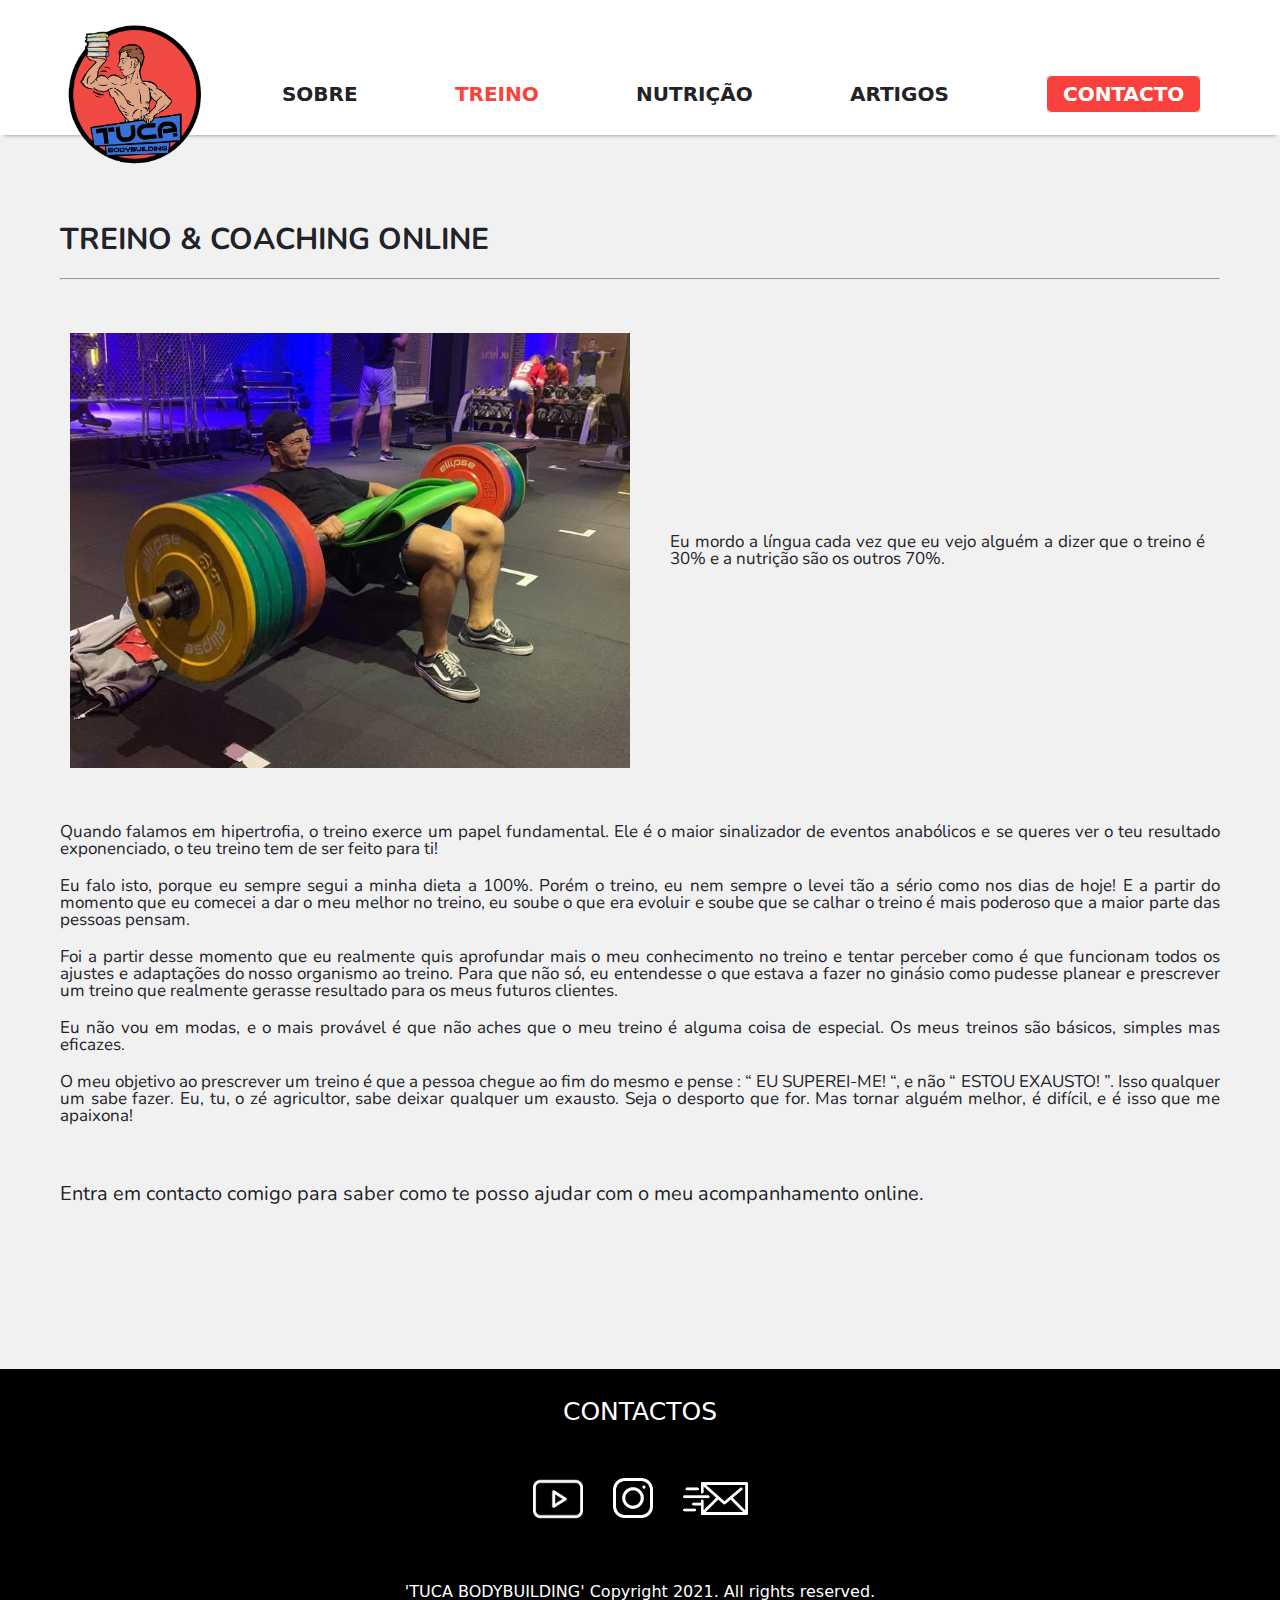
<file: training.html>
<!DOCTYPE html>
<html lang="pt-PT">
  <head>
    <meta http-equiv="X-UA-Compatible" content="IE=edge,chrome=1" />
    <meta
      name="viewport"
      content="width=device-width, initial-scale=1, viewport-fit=cover"
    />
    <meta name="author" content="André Gomes" />
    <!--Add favicon-->
    <link rel="icon" href="assets/img/social/icon.png" />
    <title>TUCA BODYBUILDING</title>
    <meta
      name="description"
      content="Online custom personal training and nutrition plans for men and women."
    />
    <!--Font project-->
    <link
      rel="stylesheet"
      href="https://fonts.googleapis.com/css2?family=Nunito&display=swap"
    />
    <link rel="stylesheet" href="assets/css/reset.css" />
    <link rel="stylesheet" href="assets/css/normalize.css" />
    <link rel="stylesheet" href="assets/css/styles.css" />
    <link rel="stylesheet" href="assets/css/stylesTraining.css" />
  </head>
  <body>
    <!--HEADER START-->
    <header class="header">
      <nav class="navbar">
        <a class="navbar-logo" href="index.html">
          <img
            id="navbar-logo"
            src="assets/img/LOGO_1.png"
            alt="TUCABODYBUILDING-LOGO"
          />
        </a>
        <div class="menu-toggle" id="mobile-menu">
          <span class="bar"></span>
          <span class="bar"></span>
          <span class="bar"></span>
        </div>
        <ul class="nav-menu">
          <li>
            <a href="about.html" class="nav-links">SOBRE</a>
          </li>
          <li>
            <a href="training.html" class="nav-links--selected">TREINO</a>
          </li>
          <li>
            <a href="nutrition.html" class="nav-links">NUTRIÇÃO</a>
          </li>
          <li>
            <a href="articles.html" class="nav-links">ARTIGOS</a>
          </li>
          <!--<li><a href="coaching.html" class="nav-links">COACHING ONLINE</a></li>-->
          <li>
            <a href="contactform.html" class="nav-links nav-links-btn">CONTACTO</a>
          </li>
        </ul>
      </nav>
    </header>
    <!--HEADER END-->

    <!--MAIN START-->
    <main class="main">
      <section class="training">
        <h1>TREINO & COACHING ONLINE</h1>

        <hr />

        <div class="wrapper">
          <div class="image">
            <img id="picture" src="assets/img/tuca/pesado.jpeg" alt="Imagem de Tuca a Levantar Peso" />
          </div>
          <div class="frase">
            <p>Eu mordo a língua cada vez que eu vejo alguém a dizer que o treino é 30% e a nutrição são os outros 70%.</p>
          </div>
        </div>

        <div class="description">
          <p>
            Quando falamos em hipertrofia, o treino exerce um papel fundamental.
            Ele é o maior sinalizador de eventos anabólicos e se queres ver o teu resultado
            exponenciado, o teu treino tem de ser feito para ti!
          </p>
          <p>
            Eu falo isto, porque eu sempre segui a minha dieta a 100%.
            Porém o treino, eu nem sempre o levei tão a sério como nos dias de hoje! E a
            partir do momento que eu comecei a dar o meu melhor no treino, eu soube o que
            era evoluir e soube que se calhar o treino é mais poderoso que a maior parte das
            pessoas pensam.
          </p>
          <p>
            Foi a partir desse momento que eu realmente quis aprofundar mais o meu conhecimento no treino
            e tentar perceber como é que funcionam todos os ajustes e adaptações do nosso organismo
            ao treino. Para que não só, eu entendesse o que estava a fazer no ginásio como pudesse
            planear e prescrever um treino que realmente gerasse resultado para os meus futuros
            clientes.
          </p>
          <p>
            Eu não vou em modas, e o mais provável é que não aches que o meu treino é alguma coisa de especial.
            Os meus treinos são básicos, simples mas eficazes.
          </p>
          <p>
            O meu objetivo ao prescrever um treino é que a pessoa chegue ao fim do mesmo e pense :
            “ EU SUPEREI-ME! “, e não “ ESTOU EXAUSTO! ”. Isso qualquer um sabe fazer. Eu, tu, o zé agricultor,
            sabe deixar qualquer um exausto. Seja o desporto que for. Mas tornar alguém melhor, é difícil, e é isso
            que me apaixona!
          </p>
        </div>

        <h2>Entra em contacto comigo para saber como te posso ajudar com o meu acompanhamento online.</h2>
      </section>
    </main>
    <!--MAIN END-->

    <!--Footer Start-->
    <footer class="footer">
      <h4>CONTACTOS</h4>
      <nav>
        <ul class="list">
          <li>
            <a
              rel="noreferrer"
              href="https://www.youtube.com/channel/UCpiXPKHYV567oW-ZNmyTUlA"
              target="_blank"
            >
              <img
                alt="youtube-icon-link"
                id="youtube-logo"
                src="assets/img/social/youtube.png"
              />
            </a>
          </li>
          <li>
            <a
              rel="noreferrer"
              href="https://www.instagram.com/tucabodybuilding/?hl=en"
              target="_blank"
            >
              <img
                id="insta-logo"
                alt="instagram-icon-link"
                src="assets/img/social/instagram.png"
              />
            </a>
          </li>
          <li>
            <a
              rel="noreferrer"
              href="mailto:tucabodybuilding@gmail.com"
              target="_blank"
            >
              <img
                id="email-logo"
                alt="email-icon-link"
                src="assets/img/social/mail-send.png"
              />
            </a>
          </li>
        </ul>
      </nav>
    </footer>
    <!--Footer End-->

    <aside class="aside">
      'TUCA BODYBUILDING' Copyright 2021. All rights reserved.
    </aside>

    <!--Javascript Start-->
    <script src="assets/js/nav.js"></script>
    <!--Javascript End-->
  </body>
</html>
</file>
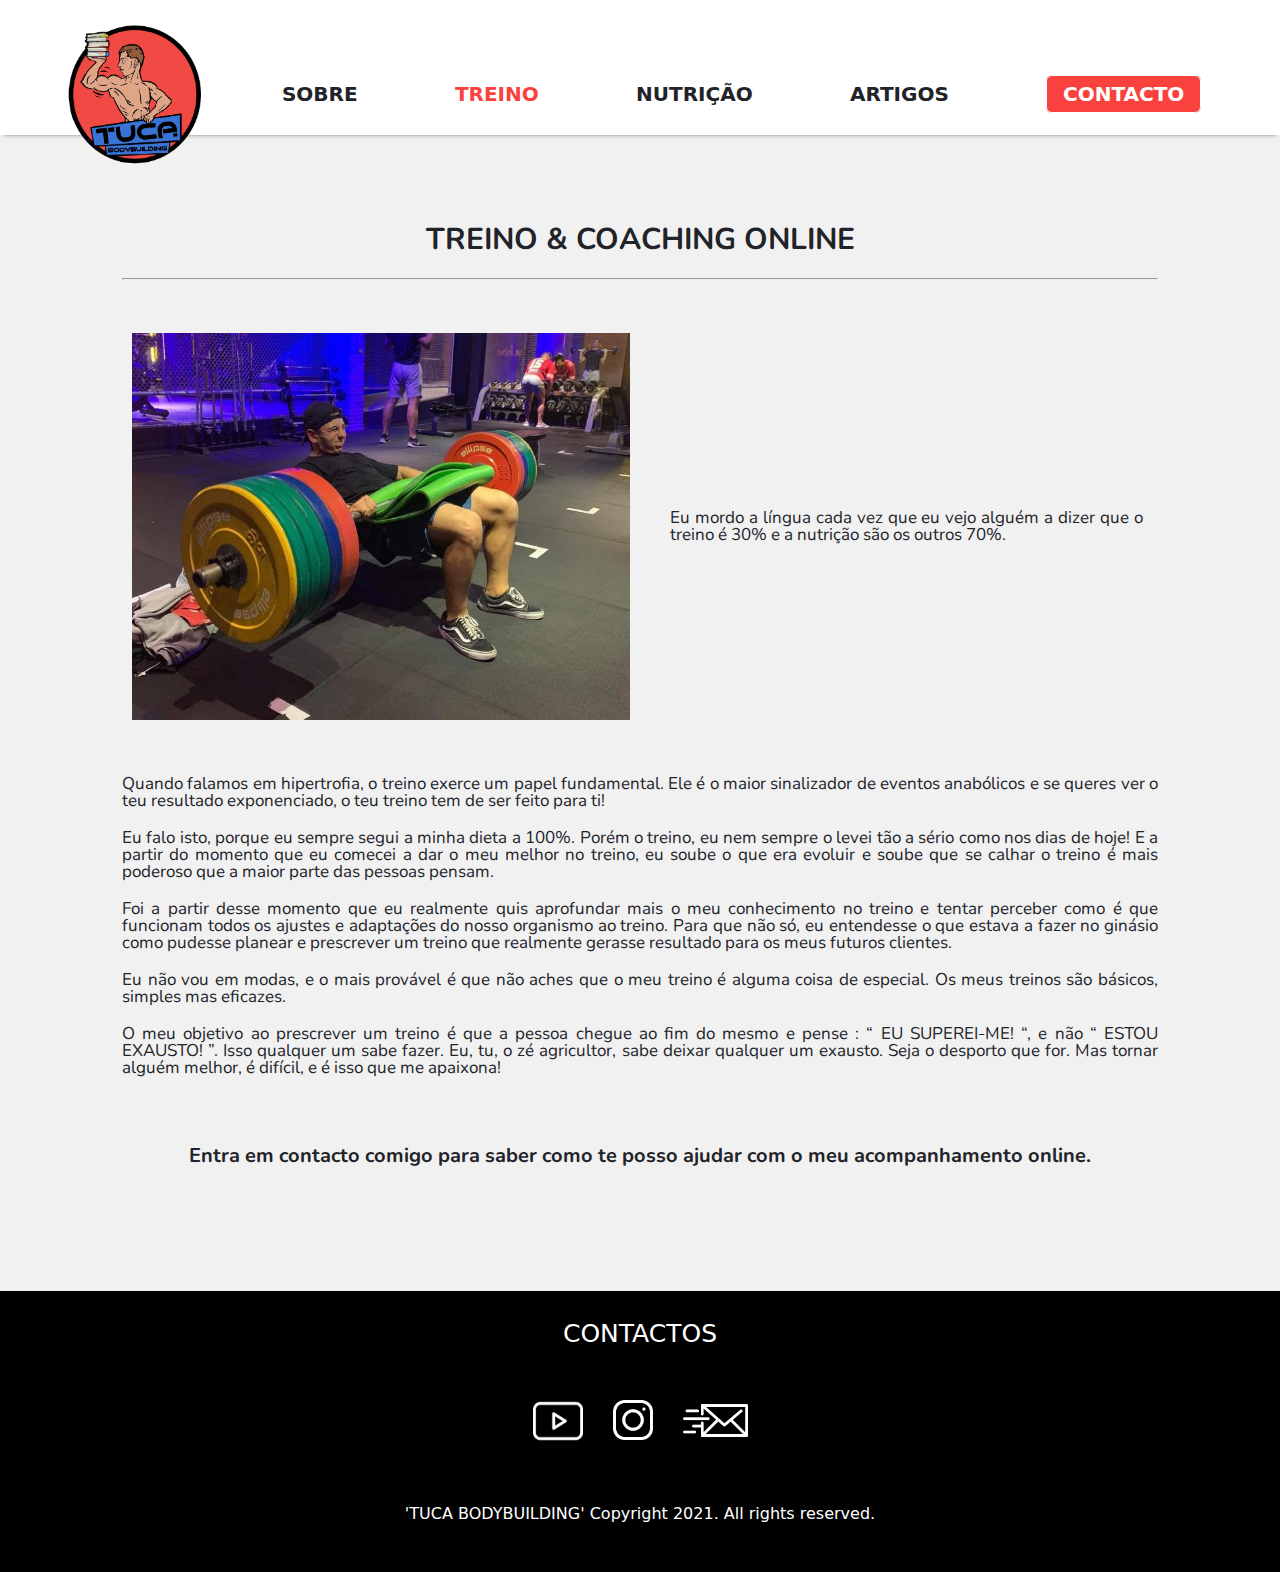
<file: trainning.html>
<!DOCTYPE html>
<html lang="pt-PT">
  <head>
    <meta http-equiv="X-UA-Compatible" content="IE=edge,chrome=1" />
    <meta name="viewport" content="width=device-width, initial-scale=1, viewport-fit=cover"/>
    <meta name="author" content="André Gomes" />
    <!--Add favicon-->
    <link rel="icon" href="assets/img/social/LOGO_1.ico" /> 
    <title>TUCA BODYBUILDING</title>
    <meta name="description"content="Online custom personal training and nutrition plans for men and women."/>
    <!--Font project-->
    <link rel="stylesheet" href="https://fonts.googleapis.com/css2?family=Nunito&display=swap" />
    <link rel="stylesheet" href="assets/css/reset.css" />
    <link rel="stylesheet" href="assets/css/normalize.css" />
    <link rel="stylesheet" href="assets/css/styles.css" />
    <link rel="stylesheet" href="assets/css/stylesTraining.css" />
  </head>
  <body>
    <!--HEADER START-->
    <header class="header">
      <nav class="navbar">
        <a class="navbar-logo" href="index.html"><img id="navbar-logo" src="assets/img/LOGO_1.png" /></a>
        <div class="menu-toggle" id="mobile-menu">
          <span class="bar"></span>
          <span class="bar"></span>
          <span class="bar"></span>
        </div>
        <ul class="main-navigation">
          <ul class="nav-menu">
          <li><a href="about.html" class="nav-links">SOBRE</a></li>
          <li><a href="trainning.html" class="nav-links--selected">TREINO</a></li>
          <li><a href="nutrition.html" class="nav-links">NUTRIÇÃO</a></li>
          <li><a href="articles.html" class="nav-links">ARTIGOS</a></li>
          <!--<li><a href="coaching.html" class="nav-links">COACHING ONLINE</a></li>-->
          <li><a href="contactform.html" class="nav-links nav-links-btn">CONTACTO</a></li>
        </ul>
      </nav>
    </header>
    <!--HEADER END-->
    <main class="main">
      <section class="main-wrapper training">
        <h1>TREINO & COACHING ONLINE</h1>
        <hr />
        <div class="wrapper">
          <div class="image">
            <img id="picture" src="assets/img/tuca/pesado.jpeg" alt="Imagem de Tuca a Levantar Peso">
          </div>
          <div class="frase">
            <p >Eu mordo a língua cada vez que eu vejo alguém a dizer que o treino é 30% e a nutrição são os outros 70%.</p>
          </div>
        </div>
        <div class="description">
          <p>
          Quando falamos em hipertrofia, o treino exerce um papel fundamental.
          Ele é o maior sinalizador de eventos anabólicos e se queres ver o teu resultado
          exponenciado, o teu treino tem de ser feito para ti!
        </p>
        <p>
          Eu falo isto, porque eu sempre segui a minha dieta a 100%.
          Porém o treino, eu nem sempre o levei tão a sério como nos dias de hoje! E a
          partir do momento que eu comecei a dar o meu melhor no treino, eu soube o que
          era evoluir e soube que se calhar o treino é mais poderoso que a maior parte das
          pessoas pensam.
        </p>
        <p>
          Foi a partir desse momento que eu realmente quis aprofundar mais o meu conhecimento no treino
          e tentar perceber como é que funcionam todos os ajustes e adaptações do nosso organismo
          ao treino. Para que não só, eu entendesse o que estava a fazer no ginásio como pudesse
          planear e prescrever um treino que realmente gerasse resultado para os meus futuros
          clientes.
        </p>
        <p>
          Eu não vou em modas, e o mais provável é que não aches que o meu treino é alguma coisa de especial.
          Os meus treinos são básicos, simples mas eficazes.</p>
          <p>
          O meu objetivo ao prescrever um treino é que a pessoa chegue ao fim do mesmo e pense :
          “ EU SUPEREI-ME! “, e não “ ESTOU EXAUSTO! ”. Isso qualquer um sabe fazer. Eu, tu, o zé agricultor,
          sabe deixar qualquer um exausto. Seja o desporto que for. Mas tornar alguém melhor, é difícil, e é isso
          que me apaixona!
        </p>
        </div>

        <h3>Entra em contacto comigo para saber como te posso ajudar com o meu acompanhamento online.</h3>
</section>
    </main>

  <!--Footer Start-->
    <footer class="footer">
      <h4>CONTACTOS</h4>
      <div>
        <ul class="list">
          <li><a rel="noreferrer" href="https://www.youtube.com/channel/UCpiXPKHYV567oW-ZNmyTUlA" target="_blank"><img alt="youtube-icon-link" id="youtube-logo" src="assets/img/social/youtube.png"/></a></li>
          <li><a rel="noreferrer" href="https://www.instagram.com/tucabodybuilding/?hl=en" target="_blank"><img id="insta-logo" alt="instagram-icon-link"  src="assets/img/social/instagram.png" /></a></li>
          <li><a rel="noreferrer" href="mailto:tucabodybuilding@gmail.com" target="_blank"><img id="email-logo" alt="email-icon-link" src="assets/img/social/mail-send.png"/></a></li>
        </ul></div>
        </footer>
      <aside class="aside">'TUCA BODYBUILDING' Copyright 2021. All rights reserved.</aside>
      <!--Footer End-->
      <!--Javascript Start-->
    <script src="assets/js/nav.js"></script>
    <!--Javascript End-->
  </body>
</html>
</file>
<file: assets/css/styles.css>
/*Css File Layout -------------------------------------------*/

:root {
  --black: #000;
  --darkgray: #212329;
  --white: #fff;
  --lightgray: #f1f1f1;
  --gray: #808086;
  --brightred: #f9423d;
  --lightred: #f9433dcc;
  --lighblue: #4c7fd6;
}

* {
  font-family: "Nunito", sans-serif;
}

body {
  background-color: var(--lightgray);
}

.main {
  display: block;
  max-width: 1240px;
  margin: 0 auto;
  color: var(--darkgray);
}

.main-wrapper {
  display: block;
  margin: 0 auto;
  max-width: 90%;
  text-align: center;
}

/*NAVBAR START -------------------------------------------*/
.header {
  background-color: var(--white);
  top: 0;
  padding-bottom: 5px;
  position: sticky;
  z-index: 1;
  box-shadow: var(--gray) 0px 4px 4px -4px;
}

.navbar {
  display: grid;
  grid-template-columns: 0.2fr auto 1fr;
  background-color: var(--white);
  align-items: center;
  padding: 0 30px 0;
  max-width: 1280px;
  margin: 0 auto;
  font-size: 20px;
  height: 130px;
}

.navbar-logo {
  display: block;
  margin: 0 auto;
}

#navbar-logo {
  width: 150px;
  height: auto;
  cursor: pointer;
}

.navbar-logo:hover {
  opacity: 0.9;
}

.nav-menu {
  display: grid;
  grid-template-columns: repeat(
    5,
    auto
  ); /*alterar para 6 quando usar coaching online*/
  list-style: none;
  text-align: center;
  width: 100%;
  justify-self: end;
  font-weight: 200;
  font-weight: bold;
}

.nav-links {
  color: var(--darkgray);
  text-decoration: none;
}

.nav-links:hover {
  color: var(--lightred);
  transition: all 0.2s ease-out;
}

.nav-links-btn {
  background-color: var(--brightred);
  color: var(--white);
  padding: 6px 16px;
  border-radius: 6px;
  border: solid 1px var(--white);
}

.nav-links-btn:hover {
  background-color: transparent;
  color: var(--darkgray);
  padding: 6px 16px;
  border: solid 1px var(--brightred);
  transition: all 0.3s ease-out;
}

.nav-links--selected {
  color: var(--brightred);
  text-decoration: none;
  transition: all 0.2s ease-out;
}

.nav-links--selected:hover {
  color: var(--darkgray);
  transition: all 0.2s ease-out;
}

.menu-toggle .bar {
  width: 25px;
  height: 3px;
  margin: 5px auto;
  transition: all 0.3s ease-in-out;
  background: var(--darkgray);
}
/*NAVBAR END -------------------------------------------*/

/*FOOTER START -------------------------------------------*/
.footer {
  background-color: var(--black);
  color: var(--white);
}

.footer h4 {
  padding: 30px 0 15px;
  text-align: center;
  font-size: 25px;
}

.footer li {
  padding: 15px;
}

.contacts {
  width: 100%;
}

.list {
  display: flex;
  justify-content: center;
  padding: 20px;
}

.email {
  text-decoration: none;
  color: var(--white);
}

#youtube-logo {
  width: 50px;
  height: auto;
  filter: invert();
}

#insta-logo {
  position: relative;
  top: 4px;
  width: 40px;
  height: auto;
  filter: invert();
}

#email-logo {
  position: relative;
  top: -8px;
  height: 65px;
  filter: invert();
}

.aside {
  padding: 10px 0 50px;
  background-color: var(--black);
  color: var(--white);
  text-align: center;
}
/*FOOTER END -------------------------------------------*/

/*MEDIA QUERYS START*/
@media screen and (max-width: 1000px) {
  .navbar {
    font-size: 19px;
    height: 120px;
  }

  #navbar-logo {
    width: 140px;
  }
}

@media screen and (max-width: 900px) {
  .navbar {
    font-size: 17px;
    font-weight: lighter;
    height: 110px;
  }

  #navbar-logo {
    width: 130px;
  }
}

@media screen and (max-width: 860px) {
  .header {
    padding: 0;
  }

  .nav-menu {
    display: grid;
    grid-template-columns: auto;
    background-color: var(--brightred);
    margin: 0;
    width: 100%;
    position: absolute;
    top: 80px;
    left: -100%;
    opacity: 0;
    transition: all 0.5s ease-out;
  }

  #navbar-logo {
    width: 120px;
    top: 0;
  }

  .nav-menu.active {
    background-color: var(--darkgray);
    top: 100px;
    left: 0;
    opacity: 0.9; /*aqui--------*/
    transition: all 0.5s ease;
  }

  .nav-links {
    text-align: center;
    line-height: 30px;
    width: 100%;
    display: table;
    color: var(--white);
  }

  .nav-links:hover {
    background-color: var(--brightred);
    color: var(--white);
    transition: all 0.4s ease-out;
  }

  .navbar {
    width: 100%;
    height: 100px;
  }

  .nav-links-btn {
    border: none;
    padding: 0;
    border-radius: 0;
    background-color: var(--darkgray);
    color: var(--white);
    transition: all 0.4s ease-out;
  }

  .nav-links-btn:hover {
    border: none;
    padding: 0;
    border-radius: 0;
    background-color: var(--brightred);
    color: var(--white);
    transition: all 0.4s ease-out;
  }

  .nav-links--selected {
    line-height: 30px;
    color: var(--brightred);
    text-decoration: none;
    transition: all 0.2s ease-out;
  }

  .nav-links--selected:hover {
    color: var(--white);
    transition: all 0.2s ease-out;
  }

  #mobile-menu {
    position: absolute;
    top: 35%;
    right: 9%;
    transform: translate(5%, 20%);
  }

  .menu-toggle .bar {
    display: block;
    cursor: pointer;
  }

  .menu-toggle:hover {
    cursor: pointer;
  }

  #mobile-menu.is-active .bar:nth-child(2) {
    opacity: 0;
  }

  #mobile-menu.is-active .bar:nth-child(1) {
    transform: translateY(8px) rotate(45deg);
  }

  #mobile-menu.is-active .bar:nth-child(3) {
    transform: translateY(-8px) rotate(-45deg);
  }
}

@media screen and (max-width: 480px) {
  #mobile-menu {
    right: 13%;
  }

  #youtube-logo {
    width: 40px;
  }

  #insta-logo {
    width: 30px;
  }

  #email-logo {
    height: 55px;
  }

  .aside {
    font-size: 15px;
  }
}

/*MEDIA QUERYS END -------------------------------------------*/
</file>
<file: assets/css/stylesHome.css>
/*Css File Home*/

.home {
  padding: 50px 40px 125px;
}

.home h1 {
  font-size: 30px;
  padding: 50px 0 0;
  font-weight: bold;
}

.home h2 {
  font-size: 20px;
  padding: 50px 0 40px;
}

.home h3 {
  font-size: 20px;
  padding: 80px 0 30px;
  font-weight: bold;
}

.home h4 {
  font-size: 20px;
  padding: 40px 0 30px;
  font-weight: bold;
}

.home p {
  padding: 10px;
  font-size: 17px;
  text-align: justify;
}

.home .list {
  display: flex;
  padding: 30px 0 70px;
}

.home li {
  padding: 0 25px;
}

#content {
  max-width: 100%;
  height: auto;
}

.home .video {
  display: block;
  margin: 0 auto;
}

#video-present {
  width: 100%;
  height: auto;
}

.home .button a {
  background-color: var(--brightred);
  color: var(--white);
  text-decoration: none;
  padding: 6px 16px;
  border-radius: 6px;
  border: solid 1px var(--white);
  transition: all 0.3s ease-out;
}

.home .button:hover a {
  background-color: var(--white);
  color: var(--darkgray);
  font-weight: bold;
  padding: 6px 16px;
  border-radius: 6px;
  border: solid 1px var(--brightred);
  transition: all 0.3s ease-out;
}

@media screen and (max-width: 1000px) {
}

@media screen and (max-width: 900px) {
  .home .list {
    display: grid;
    grid-row: inherit;
  }

  #content {
    max-width: 250px;
  }

  .home li {
    padding: 20px 25px;
  }
}

@media screen and (max-width: 860px) {
}

@media screen and (max-width: 480px) {
  .home h1 {
    font-size: 20px;
  }

  .home h2 {
    font-size: 16px;
    padding: 35px 0 20px;
  }

  .home h3 {
    font-size: 16px;
    padding: 40px 0 30px;
  }

  .home h4 {
    font-size: 17px;
    padding: 20px 0 30px;
  }

  .home p {
    padding: 10px;
    font-size: 16px;
  }

  .home li {
    padding: 15px 0;
  }
}

@media screen and (max-width: 320px) {
}
</file>
<file: assets/css/stylesAbout.css>
/*Css File About*/

.about {
  padding: 40px 40px 125px;
}

.about h1 {
  font-size: 30px;
  padding: 50px 0 15px;
  font-weight: bold;
}

.about hr {
  color: var(--darkgray);
}

.wrapper {
  display: flex;
  align-items: flex-start;
  justify-content: center;
  padding: 35px 0;
}

.wrapper div {
  width: 50%;
  height: auto;
}

.wrapper p {
  font-size: 17px;
}

.wrapper img {
  display: block;
  margin: 0 auto;
  width: 70%;
}

.wrapper .frase {
  align-self: center;
  font-size: 20px;
  padding: 0 150px 0 15px;
}

.description {
  padding: 30px 0;
  text-align: justify;
}

.description p {
  padding: 10px;
  font-size: 17px;
}

@media screen and (max-width: 900px) {
  .wrapper .frase {
    padding: 0 85px 0 0;
  }
}

@media screen and (max-width: 860px) {
  .wrapper .frase {
    font-size: 17px;
  }
}

@media screen and (max-width: 560px) {
  .about {
    padding: 20px 40px 50px;
  }

  .about h1 {
    font-size: 19px;
    padding: 30px 0 15px;
    font-weight: bold;
  }

  .wrapper {
    display: block;
    margin: 0 auto;
    padding: 35px 0 0;
  }

  .wrapper div {
    width: 100%;
    height: auto;
  }

  .wrapper .frase {
    padding: 40px 10px;
    text-align: center;
  }

  .description p {
    padding: 10px 10px;
    font-size: 16px;
  }

  .description {
    padding: 20px 0;
    text-align: justify;
  }
}
</file>
<file: assets/css/stylesArticles.css>
/*Css File Articles*/

.articles {
  padding: 40px 0 125px;
}

.wrapper {
  display: flex;
  justify-content: center;
  padding: 50px 0;
}

.wrapper .data {
  width: 30%;
  text-align: left;
  font-size: 18px;
}

.wrapper .article-list {
  display: flex;
}

.wrapper .share {
  padding: 5px 15px 0 0;
  text-align: left;
  align-content: center;
}

.wrapper .icon {
  padding: 0 10px 0 0;
  width: 40px;
  min-width: 25px;
}

.wrapper hr {
  opacity: 0.3;
  width: 100%;
}

.wrapper .description {
  width: 60%;
  border-left: solid 1px lightgrey;
}

.wrapper h2 {
  font-size: 20px;
  color: var(--lighblue);
  font-weight: bold;
  text-align: left;
  padding: 0 25px;
}

.wrapper img {
  padding: 25px;
  max-width: 100%;
}

.wrapper .paragraph {
  padding: 0 25px;
}

.wrapper p {
  font-size: 17px;
  text-align: justify;
  padding: 10px 0;
}

@media screen and (max-width: 900px) {
  .articles {
    max-width: 100%;
    padding: 40px 40px 125px;
    text-align: center;
  }

  .wrapper {
    display: flex;
    justify-content: center;
    padding: 50px 0;
  }
}

@media screen and (max-width: 760px) {
  .wrapper h2 {
    font-size: 18px;
  }

  .wrapper p {
    font-size: 16px;
  }
}

@media screen and (max-width: 600px) {
  .wrapper {
    display: block;
    margin: 0 auto;
    padding: 50px 40px;
  }

  .wrapper .data {
    width: 100%;
    text-align: left;
    font-size: 16px;
  }

  .wrapper .description {
    width: 100%;
    border-left: 0;
    padding: 25px 0;
  }

  .wrapper h2 {
    font-size: 17px;
    padding: 0;
  }

  .wrapper img {
    padding: 25px 0;
    max-width: 100%;
  }

  .wrapper .paragraph {
    padding: 0 0;
  }
}
</file>
<file: assets/css/stylesContactForm.css>
/*Css File Contact Form*/

.contactform {
  padding: 40px 0 125px;
}

.contactform h1 {
  font-size: 25px;
  padding: 50px 0 40px;
  font-weight: bold;
}

.contactform form {
  display: block;
  margin: 0 auto;
  width: 300px;
}

.contactform li {
  padding: 10px 0;
}

.contactform input {
  width: 300px;
}

.contactform textarea {
  min-height: 150px;
  max-height: 300px;
  width: 300px;
}

input:focus,
textarea:focus {
  box-shadow: 0 0 4px rgb(255, 0, 0, 0.5);
  border: solid 1px var(--brightred);
}

button {
  background-color: var(--lightblue);
  color: var(--white);
  padding: 5px;
  font-size: 17px;
  border-radius: 8px;
  border: solid 1px var(--darkgray);
  transition: all 0.3s ease-in-out;
}

button:hover {
  background-color: var(--white);
  color: var(--darkgray);
  font-weight: bold;
  border: solid 1px var(--lighblue);
  transition: all 0.3s ease-in-out;
}

#button {
  padding-top: 40px;
}

@media screen and (max-width: 480px) {
  .contactform h1 {
    font-size: 20px;
    padding: 70px 0 40px;
  }

  .contactform input {
    width: 200px;
  }

  .contactform textarea {
    min-height: 150px;
    max-height: 250px;
    width: 200px;
  }

  #button {
    padding: 20px 0 25px;
  }

  button {
    font-size: 16px;
  }
}
</file>
<file: assets/css/stylesNutrition.css>
/*Css File Nutrition*/

.section {
  padding: 40px 40px 100px;
}

.section h1 {
  font-size: 30px;
  padding: 50px 0 15px;
  font-weight: bold;
}

.section hr {
  color: var(--darkgray);
}

.section h2 {
  font-size: 20px;
  padding: 50px 0 40px;
}

.wrapper {
  display: flex;
  justify-content: center;
  padding: 35px 0;
}

.wrapper .image {
  width: 50%;
  height: auto;
  align-self: center;
  padding: 10px;
}

.wrapper .frase {
  font-size: 17px;
  width: 50%;
  align-self: center;
  padding: 15px 15px 15px 30px;
}

.wrapper .frase-supplement {
  font-size: 17px;
  width: 50%;
  align-self: center;
  padding: 15px 30px 15px 15px;
}

.section p {
  font-size: 17px;
  text-align: justify;
  padding: 10px 0;
}

#picture {
  max-width: 100%;
  height: auto;
  display: block;
  margin: 0 auto;
}

.section h3 {
  font-size: 20px;
  padding: 60px 0 0;
  font-weight: bold;
}

.link {
  text-decoration: none;
  color: var(--darkgray);
  font-weight: bold;
  transition: all 0.3s ease-in-out;
}

.link:hover {
  text-decoration: none;
  font-weight: bold;
  color: var(--brightred);
  transition: all 0.3s ease-in-out;
}

@media screen and (max-width: 560px) {
  .section {
    padding: 20px 40px 50px;
  }

  .section h1 {
    font-size: 19px;
    padding: 30px 0 15px;
    font-weight: bold;
  }

  .wrapper {
    display: block;
    margin: 0 auto;
    padding: 35px 0 0;
  }

  .wrapper .image {
    width: 100%;
    height: auto;
  }

  .wrapper .frase {
    width: 100%;
    padding: 40px 0 20px;
    text-align: center;
  }

  .wrapper .frase-supplement {
    width: 100%;
    padding: 0 0 40px;
    text-align: center;
  }

  p {
    padding: 10px 10px;
    font-size: 16px;
  }

  .description {
    padding: 20px 0;
    text-align: justify;
  }
}
</file>
<file: assets/css/stylesTraining.css>
/*Css File Training*/

.training {
  padding: 40px 40px 125px;
}

.training h1 {
  font-size: 30px;
  padding: 50px 0 15px;
  font-weight: bold;
}

.training hr {
  color: var(--darkgray);
}

.training h2 {
  font-size: 20px;
  padding: 50px 0 40px;
}

.wrapper {
  display: flex;
  justify-content: center;
  padding: 35px 0;
}

.wrapper .image {
  width: 50%;
  height: auto;
  align-self: center;
  padding: 10px;
}

.wrapper .frase {
  font-size: 17px;
  width: 50%;
  align-self: center;
  padding: 15px 15px 15px 30px;
}

.training p {
  font-size: 17px;
  text-align: justify;
  padding: 10px 0;
}

#picture {
  max-width: 100%;
  height: auto;
  height: auto;
  display: block;
  margin: 0 auto;
}

.training h3 {
  font-size: 20px;
  padding: 60px 0 0;
  font-weight: bold;
}

@media screen and (max-width: 560px) {
  .training {
    padding: 20px 40px 50px;
  }

  .training h1 {
    font-size: 19px;
    padding: 30px 0 15px;
    font-weight: bold;
  }

  .wrapper {
    display: block;
    margin: 0 auto;
    padding: 35px 0 0;
  }

  .wrapper .image {
    width: 100%;
    height: auto;
  }

  .wrapper .frase {
    width: 100%;
    padding: 40px 0 0;
    text-align: center;
  }

  p {
    padding: 10px 10px;
    font-size: 16px;
  }

  .description {
    padding: 20px 0;
    text-align: justify;
  }
}
</file>
